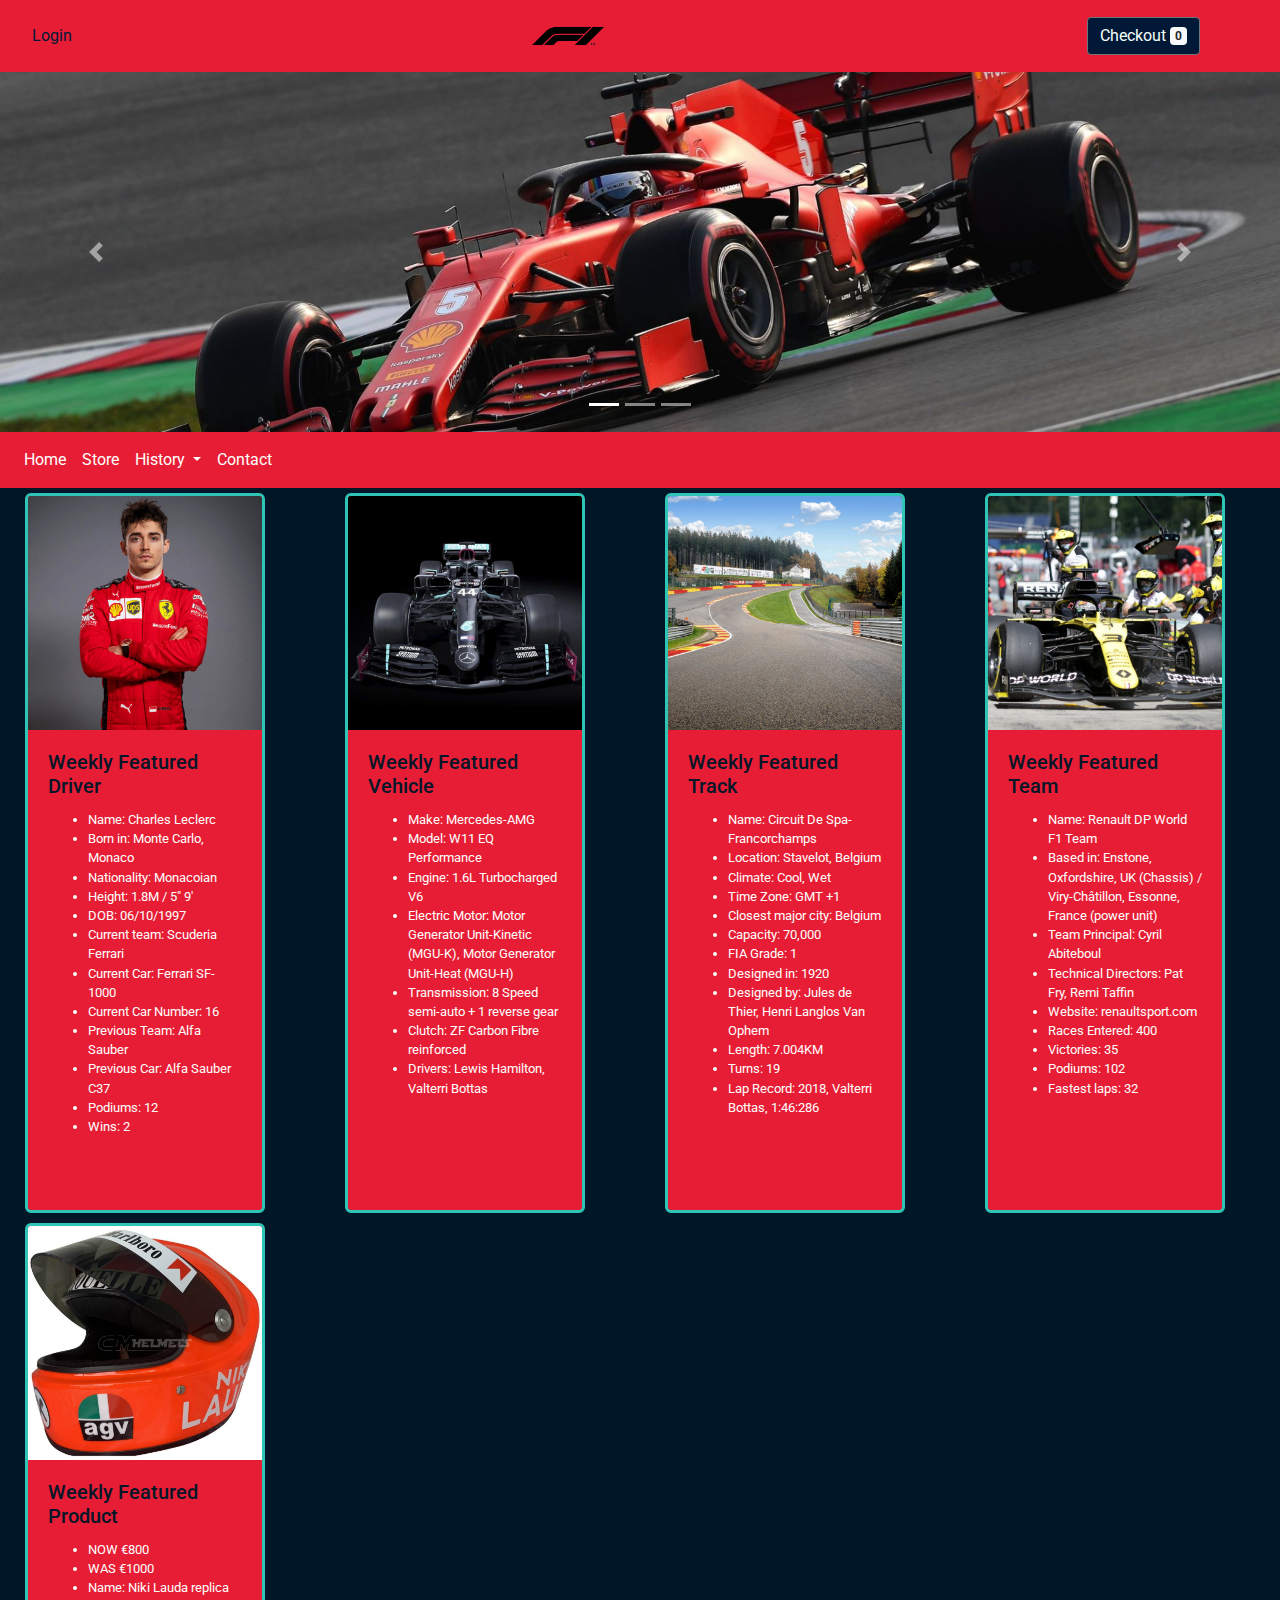
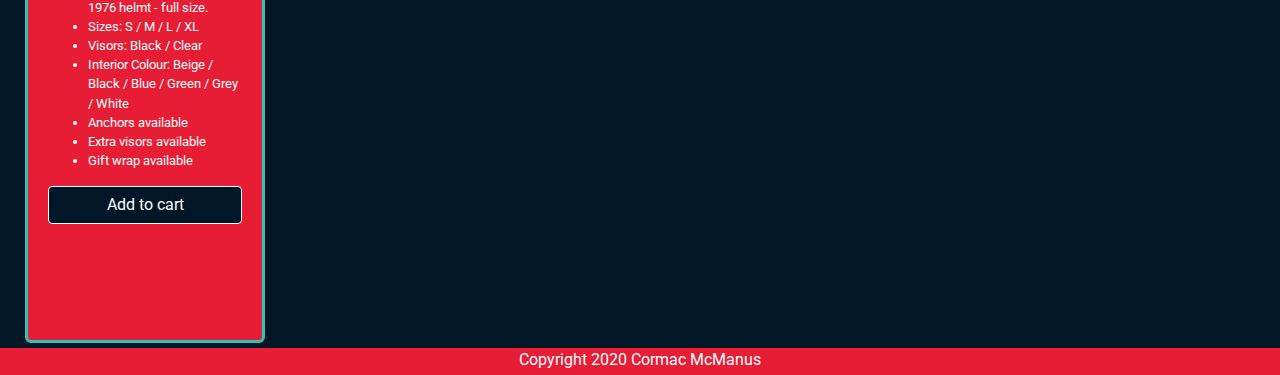
<file: Index.html>
<!DOCTYPE html>
<html lang="en">
    <head>
        
        <meta name="viewport" content="width=device-width, initial-scale=1, shrink-to-fit=no" />
        <link rel="stylesheet" href="Styles/bootstrap.min.css" />
        <link rel="custom stylesheet" href="Styles/custom.css" />
        <link rel="preconnect" href="https://fonts.gstatic.com">
        <link href="https://fonts.googleapis.com/css2?family=Roboto&display=swap" rel="stylesheet">
    </head>
    <body>
        <header>
            <!-- Top Bar-->
            <div class="topNavs">
                <ul class="nav">
                    <div class="TopContainer">
                        <a href="#" id="loginlogout">Login</a>
                        <img id="logoIMG" src="Images/f1-logo-black.png" />
                        <div class="btn-toolbar" id="checkout-box-container">
                            <a class="nav-item nav-link" href="Checkout.html" id="checkout-box">
                                <button id="checkout-button" type="button" class="btn btn-secondary ml-2"> Checkout <span class="badge badge-light" id="checkout"></span> </button>
                            </a>
                        </div>
                    </div>
                </ul>
            </div>
        </header>

        <!-- Carousel -->
        <!-- Indicators -->
        <div id="carouselExampleIndicators" class="carousel slide" data-ride="carousel">
            <ol class="carousel-indicators">
                <li data-target="#carouselExampleIndicators" data-slide-to="0" class="active"></li>
                <li data-target="#carouselExampleIndicators" data-slide-to="1"></li>
                <li data-target="#carouselExampleIndicators" data-slide-to="2"></li>
            </ol>

            <div class="carousel-inner">
                <!-- Ferrari Image -->
                <div class="carousel-item active">
                    <img src="Images/CarouselImages/Ferrari_SF1000.jpg" class="d-block w-100" alt="Image of Scuderia Ferrari SF1000 on track" />
                </div>

                <!-- Mercedes Image -->
                <div class="carousel-item">
                    <img src="Images/CarouselImages/Merc_W11.jpg" class="d-block w-100" alt="Image of Mercedes W11 on track" />
                </div>

                <!-- Red Bull Image -->
                <div class="carousel-item">
                    <img src="Images/CarouselImages/RedBull_RB16.jpg" class="d-block w-100" alt="Image of RedBull RB16 on track" />
                </div>
            </div>

            <!-- controls -->
            <a class="carousel-control-prev" href="#carouselExampleIndicators" role="button" data-slide="prev">
                <span class="carousel-control-prev-icon" aria-hidden="true"></span>
                <span class="sr-only">Previous</span>
            </a>
            <a class="carousel-control-next" href="#carouselExampleIndicators" role="button" data-slide="next">
                <span class="carousel-control-next-icon" aria-hidden="true"></span>
                <span class="sr-only">Next</span>
            </a>
        </div>

        <!-- Main Navbar -->
        <nav class="navbar navbar-expand-lg navbar-dark bg-dark">
            <button class="navbar-toggler" type="button" data-toggle="collapse" data-target="#navbarSupportedContent" aria-controls="navbarSupportedContent" aria-expanded="false" aria-label="Toggle navigation">
                <span class="navbar-toggler-icon"></span>
            </button>

            <div class="collapse navbar-collapse" id="navbarSupportedContent">
                <ul class="navbar-nav mr-auto">
                    <li class="nav-item active">
                        <a class="nav-link" href="#">Home<span class="sr-only">(current)</span></a>
                    </li>
                    <li class="nav-item">
                        <a class="nav-link" href="Store.html">Store</a>
                    </li>
                    <li class="nav-item dropdown">
                        <a class="nav-link dropdown-toggle" href="#" id="navbarDropdown" role="button" data-toggle="dropdown" aria-haspopup="true" aria-expanded="false">
                            History
                        </a>
                        <div class="dropdown-menu" aria-labelledby="navbarDropdown">
                            <a class="dropdown-item" href="60-80.html">1960 - 1980</a>
                            <a class="dropdown-item" href="80-00.html">1980 - 2000</a>
                            <a class="dropdown-item" href="00-20.html">2000 - 2020</a>
                        </div>
                    </li>
                    <li class="nav-item">
                        <a class="nav-link" href="Contact.html">Contact</a>
                    </li>
                </ul>
            </div>
        </nav>

        <!-- Main Content -->
        <main>
            <div id="MainPageCards" class="flexible-container">
                <!-- DO NOT REMOVE MAX WIDTH - CAUSES OVERFLOW-->
                <div class="row" style="max-width: 100%">
                    <div class="col-xs-12 col-sm-6 col-md-4 col-lg-3" id="FeaturedDriverCard">
                        <!--Featured Driver-->
                        <div class="home card" style="width: 15rem;">
                            <img class="card-img-top" src="Images/Drivers/LeClerc.jpg" alt="Picture of Scuderia Ferrari driver Charles LeClerc" />
                            <div class="card-body">
                                <h5 class="card-title">Weekly Featured Driver</h5>
                                <ul class="cardList">
                                    <li>Name: Charles Leclerc</li>
                                    <li>Born in: Monte Carlo, Monaco</li>
                                    <li>Nationality: Monacoian</li>
                                    <li>Height: 1.8M / 5" 9'</li>
                                    <li>DOB: 06/10/1997</li>
                                    <li>Current team: Scuderia Ferrari</li>
                                    <li>Current Car: Ferrari SF-1000</li>
                                    <li>Current Car Number: 16</li>
                                    <li>Previous Team: Alfa Sauber</li>
                                    <li>Previous Car: Alfa Sauber C37</li>
                                    <li>Podiums: 12</li>
                                    <li>Wins: 2</li>
                                </ul>
                            </div>
                        </div>
                    </div>

                    <div class="col-xs-12 col-sm-6 col-md-4 col-lg-3" id="FeaturedCarCard">
                        <!--Featured Car-->
                        <div class="home card" style="width: 15rem;">
                            <img class="card-img-top" src="Images/Cars/Mercedes-AMG-W11-EQ-Performance.jpg" alt="Picture of Mercedes AMG W11 F1 car" />
                            <div class="card-body">
                                <h5 class="card-title">Weekly Featured Vehicle</h5>
                                <ul class="cardList">
                                    <li>Make: Mercedes-AMG</li>
                                    <li>Model: W11 EQ Performance</li>
                                    <li>Engine: 1.6L Turbocharged V6</li>
                                    <li>Electric Motor: Motor Generator Unit-Kinetic (MGU-K), Motor Generator Unit-Heat (MGU-H)</li>
                                    <li>Transmission: 8 Speed semi-auto + 1 reverse gear</li>
                                    <li>Clutch: ZF Carbon Fibre reinforced</li>
                                    <li>Drivers: Lewis Hamilton, Valterri Bottas</li>
                                </ul>
                            </div>
                        </div>
                    </div>

                    <div class="col-xs-12 col-sm-6 col-md-4 col-lg-3" id="FeaturedTrackCard">
                        <!--Featured Track-->
                        <div class="home card" style="width: 15rem;">
                            <img class="card-img-top" src="Images/Tracks/Spa.jpg" alt="Image of Spa Francorchamps F1 track" />
                            <div class="card-body">
                                <h5 class="card-title">Weekly Featured Track</h5>
                                <ul class="cardList">
                                    <li>Name: Circuit De Spa-Francorchamps</li>
                                    <li>Location: Stavelot, Belgium</li>
                                    <li>Climate: Cool, Wet</li>
                                    <li>Time Zone: GMT +1</li>
                                    <li>Closest major city: Belgium</li>
                                    <li>Capacity: 70,000</li>
                                    <li>FIA Grade: 1</li>

                                    <li>Designed in: 1920</li>
                                    <li>Designed by: Jules de Thier, Henri Langlos Van Ophem</li>
                                    <li>Length: 7.004KM</li>
                                    <li>Turns: 19</li>
                                    <li>Lap Record: 2018, Valterri Bottas, 1:46:286</li>
                                </ul>
                            </div>
                        </div>
                    </div>

                    <div class="col-xs-12 col-sm-6 col-md-4 col-lg-3" id="FeaturedTeamCard">
                        <!--Featured Track-->
                        <div class="home card" style="width: 15rem;">
                            <img class="card-img-top" src="Images/Teams/RenaultF1Team.jpg" alt="Image of Renault F1 team" />
                            <div class="card-body">
                                <h5 class="card-title">Weekly Featured Team</h5>
                                <ul class="cardList">
                                    <li>Name: Renault DP World F1 Team</li>
                                    <li>Based in: Enstone, Oxfordshire, UK (Chassis) / Viry-Châtillon, Essonne, France (power unit)</li>
                                    <li>Team Principal: Cyril Abiteboul</li>
                                    <li>Technical Directors: Pat Fry, Remi Taffin</li>
                                    <li>Website: renaultsport.com</li>
                                    <li>Races Entered: 400</li>
                                    <li>Victories: 35</li>
                                    <li>Podiums: 102</li>
                                    <li>Fastest laps: 32</li>
                                </ul>
                            </div>
                        </div>
                    </div>
                    
                    <div class="col-xs-12 col-sm-6 col-md-4 col-lg-3" id="FeaturedProduct">
                        <!--Featured Track-->
                        <div class="home card" style="width: 15rem;">
                            <img class="card-img-top" src="Images/Products/NikiLaudaHelmet900x900.jpg" alt="Image of replica Nikki Lauda helmet" />
                            <div class="card-body">
                                <h5 class="card-title">Weekly Featured Product</h5>
                                <ul class="cardList">
                                    <li>NOW €800</li>
                                    <li>WAS €1000</li>
                                    <li>Name: Niki Lauda replica 1976 helmt - full size.</li>
                                    <li>Sizes: S / M / L / XL</li>
                                    <li>Visors: Black / Clear</li>
                                    <li>Interior Colour: Beige / Black / Blue / Green / Grey / White</li>
                                    <li>Anchors available</li>
                                    <li>Extra visors available</li>
                                    <li>Gift wrap available</li>
                                </ul>
                                <a href="#" class="btn btn-dark addtocart" onclick="AddToCart(800)" style="width: 100%">Add to cart</a>
                            </div>
                        </div>
                    </div>
                </div> 
                
            </div>
        </main>

        <!--Footer-->
        <footer>
            <div class="container-fluid" id="footerNav">
                
                <p id="CRText">Copyright 2020 Cormac McManus</p>
            </div>
        </footer>

        <script src="Scripts/tether.js"></script>
        <script src="Scripts/jquery-3.5.1.min.js"></script>
        <script src="Scripts/bootstrap.min.js"></script>
        <script src="Scripts/custom.js"></script>
    </body>
</html>
</file>
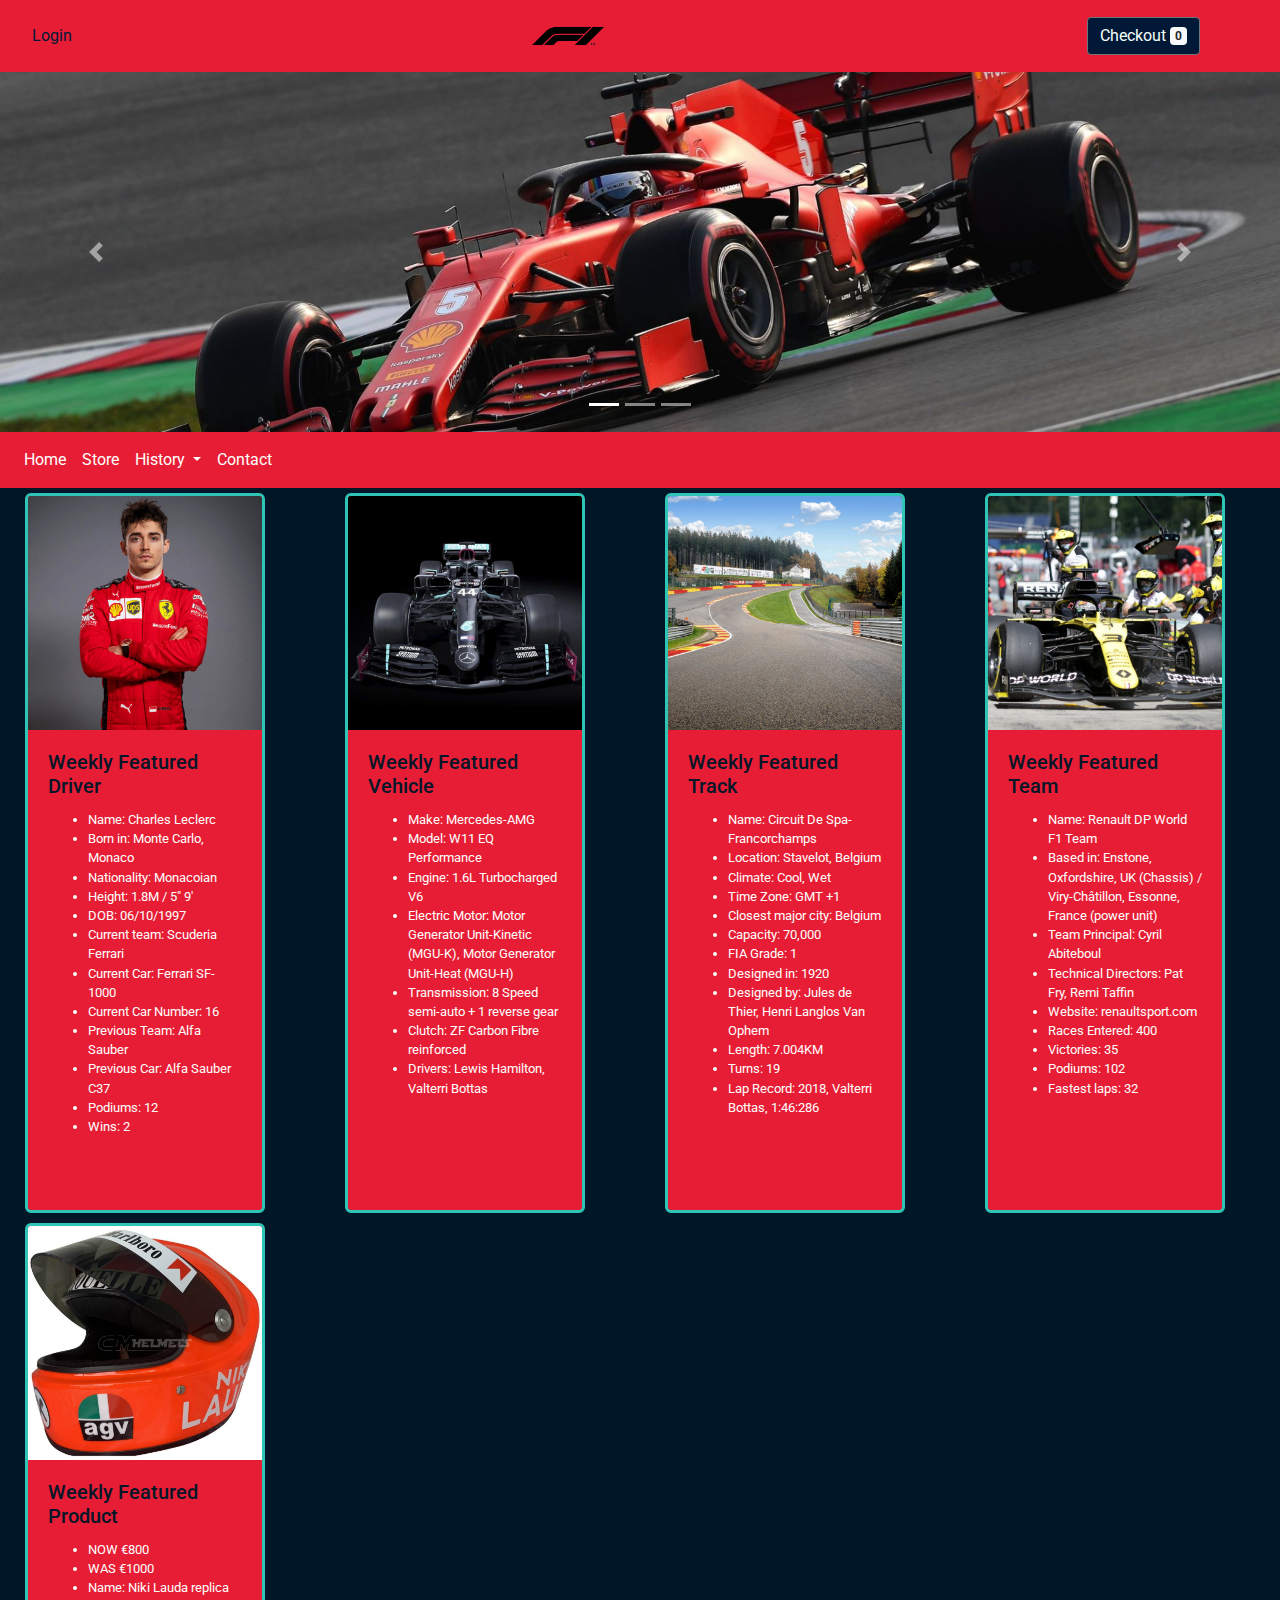
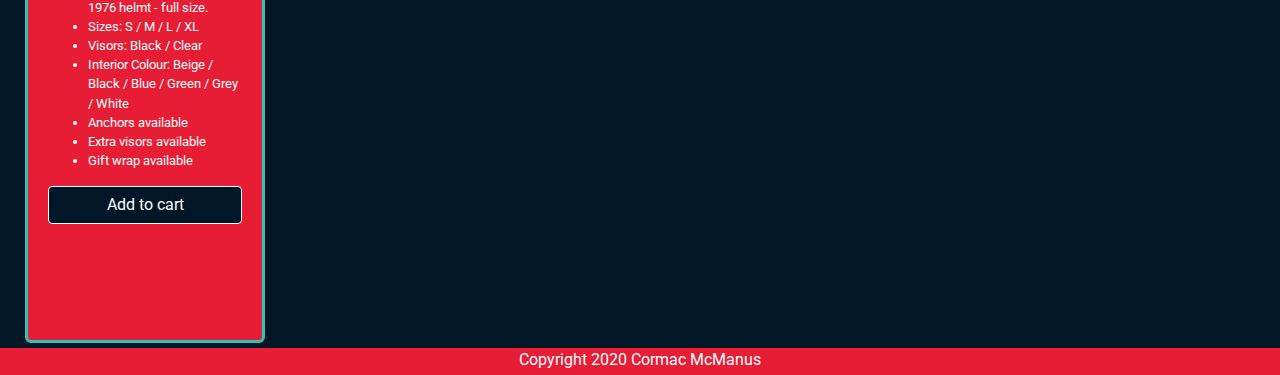
<file: index.html>
<!DOCTYPE html>
<html lang="en">
    <head>
        
        <meta name="viewport" content="width=device-width, initial-scale=1, shrink-to-fit=no" />
        <meta name="description" content="The official site for formula One merchandise">
        <link rel="stylesheet" href="Styles/bootstrap.min.css" />
        <link rel="custom stylesheet" href="Styles/custom.css" />
        <link rel="preconnect" href="https://fonts.gstatic.com">
        <link href="https://fonts.googleapis.com/css2?family=Roboto&display=swap" rel="stylesheet">
    </head>
    <body>
        <header>
            <!-- Top Bar-->
            <div class="topNavs">
                <ul class="nav">
                    <div class="TopContainer">
                        <a href="#" id="loginlogout">Login</a>
                        <img id="logoIMG" src="Images/f1-logo-black.png" />
                        <div class="btn-toolbar" id="checkout-box-container">
                            <a class="nav-item nav-link" href="Checkout.html" id="checkout-box">
                                <button id="checkout-button" type="button" class="btn btn-secondary ml-2"> Checkout <span class="badge badge-light" id="checkout"></span> </button>
                            </a>
                        </div>
                    </div>
                </ul>
            </div>
        </header>

        <!-- Carousel -->
        <!-- Indicators -->
        <div id="carouselExampleIndicators" class="carousel slide" data-ride="carousel">
            <ol class="carousel-indicators">
                <li data-target="#carouselExampleIndicators" data-slide-to="0" class="active"></li>
                <li data-target="#carouselExampleIndicators" data-slide-to="1"></li>
                <li data-target="#carouselExampleIndicators" data-slide-to="2"></li>
            </ol>

            <div class="carousel-inner">
                <!-- Ferrari Image -->
                <div class="carousel-item active">
                    <img src="Images/CarouselImages/Ferrari_SF1000.jpg" class="d-block w-100" alt="Image of Scuderia Ferrari SF1000 on track" />
                </div>

                <!-- Mercedes Image -->
                <div class="carousel-item">
                    <img src="Images/CarouselImages/Merc_W11.jpg" class="d-block w-100" alt="Image of Mercedes W11 on track" />
                </div>

                <!-- Red Bull Image -->
                <div class="carousel-item">
                    <img src="Images/CarouselImages/RedBull_RB16.jpg" class="d-block w-100" alt="Image of RedBull RB16 on track" />
                </div>
            </div>

            <!-- controls -->
            <a class="carousel-control-prev" href="#carouselExampleIndicators" role="button" data-slide="prev">
                <span class="carousel-control-prev-icon" aria-hidden="true"></span>
                <span class="sr-only">Previous</span>
            </a>
            <a class="carousel-control-next" href="#carouselExampleIndicators" role="button" data-slide="next">
                <span class="carousel-control-next-icon" aria-hidden="true"></span>
                <span class="sr-only">Next</span>
            </a>
        </div>

        <!-- Main Navbar -->
        <nav class="navbar navbar-expand-lg navbar-dark bg-dark">
            <button class="navbar-toggler" type="button" data-toggle="collapse" data-target="#navbarSupportedContent" aria-controls="navbarSupportedContent" aria-expanded="false" aria-label="Toggle navigation">
                <span class="navbar-toggler-icon"></span>
            </button>

            <div class="collapse navbar-collapse" id="navbarSupportedContent">
                <ul class="navbar-nav mr-auto">
                    <li class="nav-item active">
                        <a class="nav-link" href="#">Home<span class="sr-only">(current)</span></a>
                    </li>
                    <li class="nav-item">
                        <a class="nav-link" href="Store.html">Store</a>
                    </li>
                    <li class="nav-item dropdown">
                        <a class="nav-link dropdown-toggle" href="#" id="navbarDropdown" role="button" data-toggle="dropdown" aria-haspopup="true" aria-expanded="false">
                            History
                        </a>
                        <div class="dropdown-menu" aria-labelledby="navbarDropdown">
                            <a class="dropdown-item" href="60-80.html">1960 - 1980</a>
                            <a class="dropdown-item" href="80-00.html">1980 - 2000</a>
                            <a class="dropdown-item" href="00-20.html">2000 - 2020</a>
                        </div>
                    </li>
                    <li class="nav-item">
                        <a class="nav-link" href="Contact.html">Contact</a>
                    </li>
                </ul>
            </div>
        </nav>

        <!-- Main Content -->
        <main>
            <div id="MainPageCards" class="flexible-container">
                <!-- DO NOT REMOVE MAX WIDTH - CAUSES OVERFLOW-->
                <div class="row" style="max-width: 100%">
                    <div class="col-xs-12 col-sm-6 col-md-4 col-lg-3" id="FeaturedDriverCard">
                        <!--Featured Driver-->
                        <div class="home card" style="width: 15rem;">
                            <img class="card-img-top" src="Images/Drivers/LeClerc.jpg" alt="Picture of Scuderia Ferrari driver Charles LeClerc" />
                            <div class="card-body">
                                <h5 class="card-title">Weekly Featured Driver</h5>
                                <ul class="cardList">
                                    <li>Name: Charles Leclerc</li>
                                    <li>Born in: Monte Carlo, Monaco</li>
                                    <li>Nationality: Monacoian</li>
                                    <li>Height: 1.8M / 5" 9'</li>
                                    <li>DOB: 06/10/1997</li>
                                    <li>Current team: Scuderia Ferrari</li>
                                    <li>Current Car: Ferrari SF-1000</li>
                                    <li>Current Car Number: 16</li>
                                    <li>Previous Team: Alfa Sauber</li>
                                    <li>Previous Car: Alfa Sauber C37</li>
                                    <li>Podiums: 12</li>
                                    <li>Wins: 2</li>
                                </ul>
                            </div>
                        </div>
                    </div>

                    <div class="col-xs-12 col-sm-6 col-md-4 col-lg-3" id="FeaturedCarCard">
                        <!--Featured Car-->
                        <div class="home card" style="width: 15rem;">
                            <img class="card-img-top" src="Images/Cars/Mercedes-AMG-W11-EQ-Performance.jpg" alt="Picture of Mercedes AMG W11 F1 car" />
                            <div class="card-body">
                                <h5 class="card-title">Weekly Featured Vehicle</h5>
                                <ul class="cardList">
                                    <li>Make: Mercedes-AMG</li>
                                    <li>Model: W11 EQ Performance</li>
                                    <li>Engine: 1.6L Turbocharged V6</li>
                                    <li>Electric Motor: Motor Generator Unit-Kinetic (MGU-K), Motor Generator Unit-Heat (MGU-H)</li>
                                    <li>Transmission: 8 Speed semi-auto + 1 reverse gear</li>
                                    <li>Clutch: ZF Carbon Fibre reinforced</li>
                                    <li>Drivers: Lewis Hamilton, Valterri Bottas</li>
                                </ul>
                            </div>
                        </div>
                    </div>

                    <div class="col-xs-12 col-sm-6 col-md-4 col-lg-3" id="FeaturedTrackCard">
                        <!--Featured Track-->
                        <div class="home card" style="width: 15rem;">
                            <img class="card-img-top" src="Images/Tracks/Spa.jpg" alt="Image of Spa Francorchamps F1 track" />
                            <div class="card-body">
                                <h5 class="card-title">Weekly Featured Track</h5>
                                <ul class="cardList">
                                    <li>Name: Circuit De Spa-Francorchamps</li>
                                    <li>Location: Stavelot, Belgium</li>
                                    <li>Climate: Cool, Wet</li>
                                    <li>Time Zone: GMT +1</li>
                                    <li>Closest major city: Belgium</li>
                                    <li>Capacity: 70,000</li>
                                    <li>FIA Grade: 1</li>

                                    <li>Designed in: 1920</li>
                                    <li>Designed by: Jules de Thier, Henri Langlos Van Ophem</li>
                                    <li>Length: 7.004KM</li>
                                    <li>Turns: 19</li>
                                    <li>Lap Record: 2018, Valterri Bottas, 1:46:286</li>
                                </ul>
                            </div>
                        </div>
                    </div>

                    <div class="col-xs-12 col-sm-6 col-md-4 col-lg-3" id="FeaturedTeamCard">
                        <!--Featured Track-->
                        <div class="home card" style="width: 15rem;">
                            <img class="card-img-top" src="Images/Teams/RenaultF1Team.jpg" alt="Image of Renault F1 team" />
                            <div class="card-body">
                                <h5 class="card-title">Weekly Featured Team</h5>
                                <ul class="cardList">
                                    <li>Name: Renault DP World F1 Team</li>
                                    <li>Based in: Enstone, Oxfordshire, UK (Chassis) / Viry-Châtillon, Essonne, France (power unit)</li>
                                    <li>Team Principal: Cyril Abiteboul</li>
                                    <li>Technical Directors: Pat Fry, Remi Taffin</li>
                                    <li>Website: renaultsport.com</li>
                                    <li>Races Entered: 400</li>
                                    <li>Victories: 35</li>
                                    <li>Podiums: 102</li>
                                    <li>Fastest laps: 32</li>
                                </ul>
                            </div>
                        </div>
                    </div>
                    
                    <div class="col-xs-12 col-sm-6 col-md-4 col-lg-3" id="FeaturedProduct">
                        <!--Featured Track-->
                        <div class="home card" style="width: 15rem;">
                            <img class="card-img-top" src="Images/Products/NikiLaudaHelmet900x900.jpg" alt="Image of replica Nikki Lauda helmet" />
                            <div class="card-body">
                                <h5 class="card-title">Weekly Featured Product</h5>
                                <ul class="cardList">
                                    <li>NOW €800</li>
                                    <li>WAS €1000</li>
                                    <li>Name: Niki Lauda replica 1976 helmt - full size.</li>
                                    <li>Sizes: S / M / L / XL</li>
                                    <li>Visors: Black / Clear</li>
                                    <li>Interior Colour: Beige / Black / Blue / Green / Grey / White</li>
                                    <li>Anchors available</li>
                                    <li>Extra visors available</li>
                                    <li>Gift wrap available</li>
                                </ul>
                                <a href="#" class="btn btn-dark addtocart" onclick="AddToCart(800)" style="width: 100%">Add to cart</a>
                            </div>
                        </div>
                    </div>
                </div> 
                
            </div>
        </main>

        <!--Footer-->
        <footer>
            <div class="container-fluid" id="footerNav">
                
                <p id="CRText">Copyright 2020 Cormac McManus</p>
            </div>
        </footer>

        <script src="Scripts/tether.js"></script>
        <script src="Scripts/jquery-3.5.1.min.js"></script>
        <script src="Scripts/bootstrap.min.js"></script>
        <script src="Scripts/custom.js"></script>
    </body>
</html>
</file>
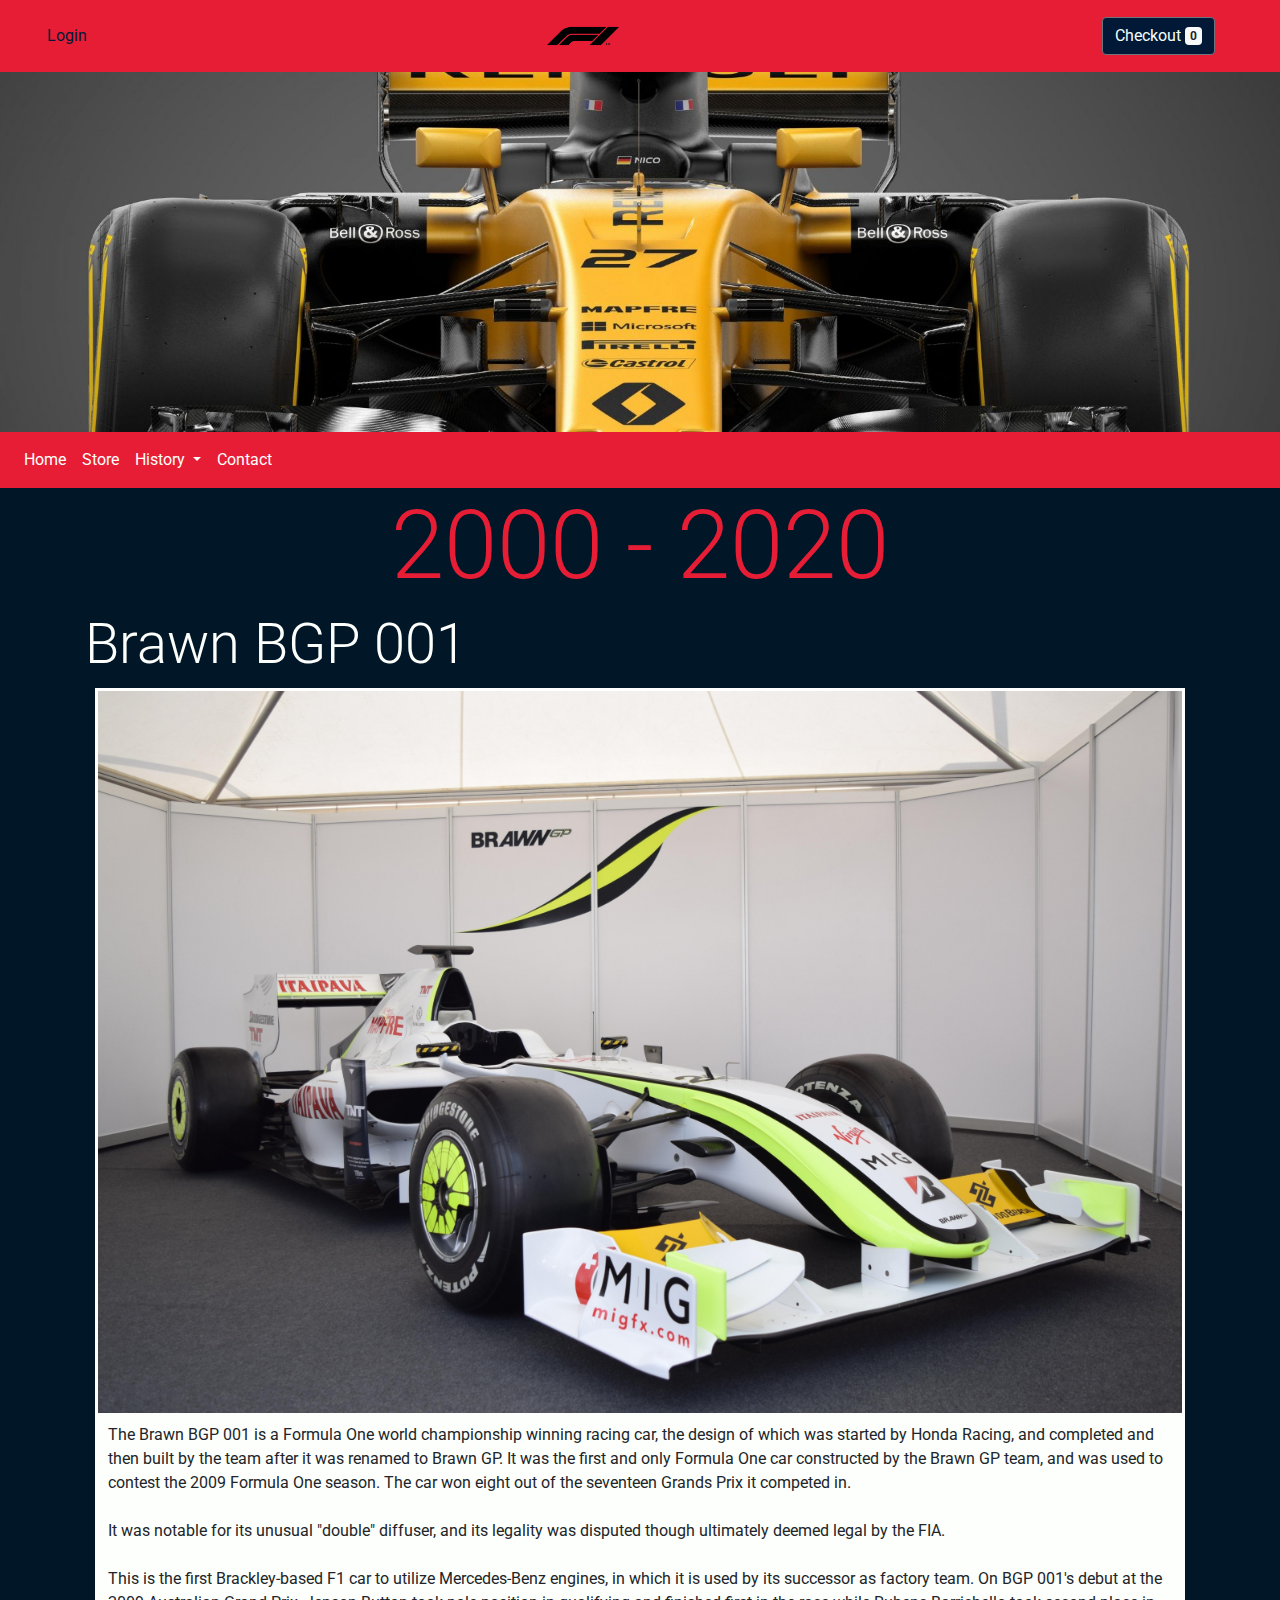
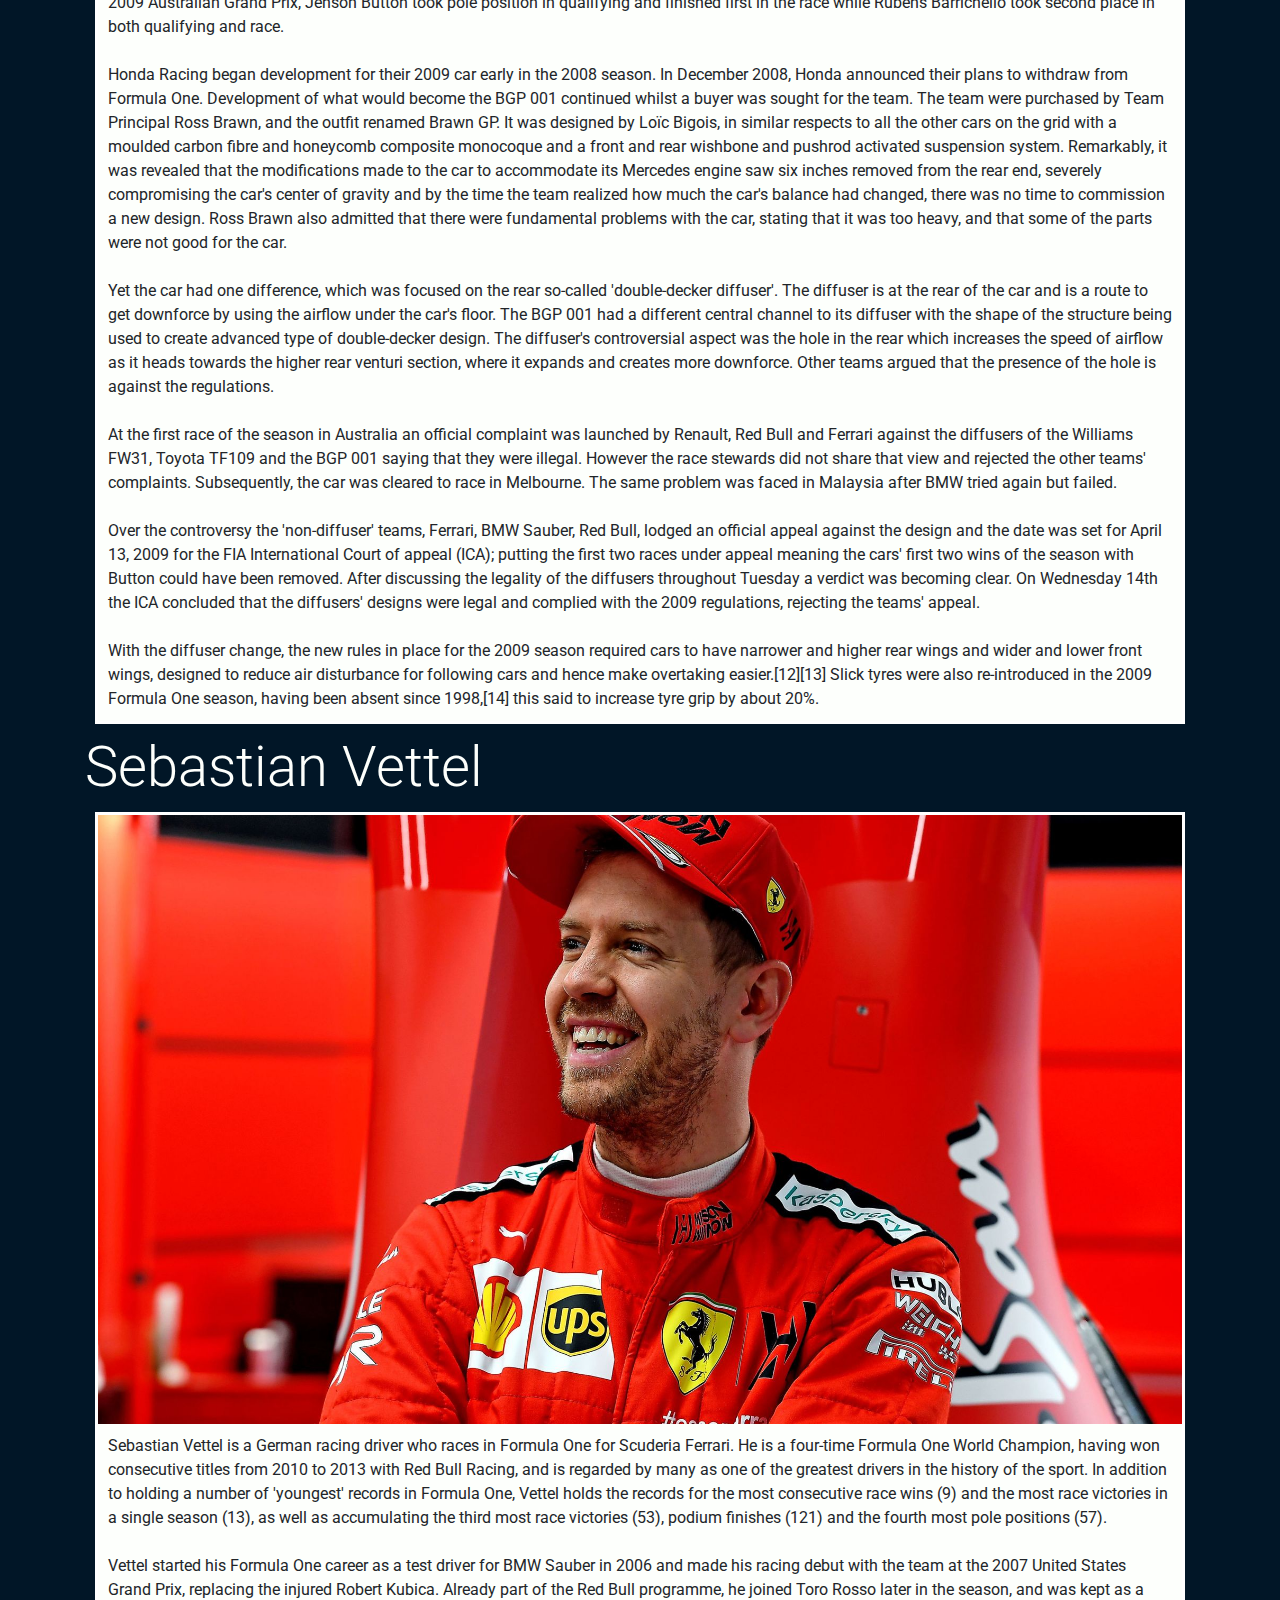
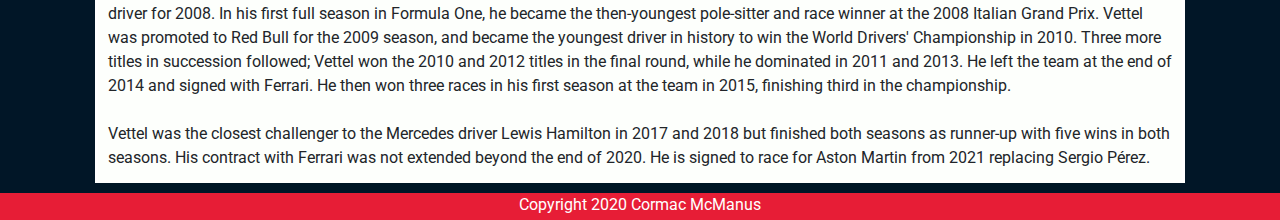
<file: 00-20.html>
<!DOCTYPE html>
<html lang="en">
    <head>
        <meta name="viewport" content="width=device-width, initial-scale=1, shrink-to-fit=no" />
        <link rel="stylesheet" href="Styles/bootstrap.min.css" />
        <link rel="custom stylesheet" href="Styles/custom.css" />
        <link rel="preconnect" href="https://fonts.gstatic.com">
        <link href="https://fonts.googleapis.com/css2?family=Roboto&display=swap" rel="stylesheet">
    </head>
    <body>
        <header>
            <!-- Top Bar-->
            <div class="topNavs container-fluid">
                <ul class="nav">
                    <div class="TopContainer">
                        <a href="#" id="loginlogout">Login</a>
                        <img id="logoIMG" src="Images/f1-logo-black.png" />
                        <div class="btn-toolbar" id="checkout-box-container">
                            <a class="nav-item nav-link" href="Checkout.html" id="checkout-box">
                                <button id="checkout-button" type="button" class="btn btn-secondary ml-2"> Checkout <span class="badge badge-light" id="checkout"></span> </button>
                            </a>
                        </div>
                    </div>
                </ul>
            </div>
        </header>

        <!-- Carousel -->
        <!-- Indicators -->
        <img src="Images/CarouselImages/RenaultBanner.jpg" style="width: 100%;">

        <!-- Main Navbar -->
        <nav class="navbar navbar-expand-lg navbar-dark bg-dark">
            <button class="navbar-toggler" type="button" data-toggle="collapse" data-target="#navbarSupportedContent" aria-controls="navbarSupportedContent" aria-expanded="false" aria-label="Toggle navigation">
                <span class="navbar-toggler-icon"></span>
            </button>

            <div class="collapse navbar-collapse" id="navbarSupportedContent">
                <ul class="navbar-nav mr-auto">
                    <li class="nav-item">
                        <a class="nav-link" href="Index.html">Home</a>
                    </li>
                    <li class="nav-item active">
                        <a class="nav-link" href="Store.html">Store<span class="sr-only">(current)</span></a>
                    </li>
                    <li class="nav-item dropdown">
                        <a class="nav-link dropdown-toggle" href="#" id="navbarDropdown" role="button" data-toggle="dropdown" aria-haspopup="true" aria-expanded="false">
                            History
                        </a>
                        <div class="dropdown-menu" aria-labelledby="navbarDropdown">
                            <a class="dropdown-item" href="60-80.html">1960 - 1980</a>
                            <a class="dropdown-item" href="80-00.html">1980 - 2000</a>
                            <a class="dropdown-item" href="#">2000 - 2020</a>
                        </div>
                    </li>
                    <li class="nav-item">
                        <a class="nav-link" href="Contact.html">Contact</a>
                    </li>
                </ul>
            </div>
        </nav>

        <!-- Main Content -->
        <main>
            <h1 class="display-1 article-title" style="text-align: center; color: #E71D36">2000 - 2020</h1>
            <!-- Ferrari 641 -->
            <div class="container">
                <h1 class="display-4 article-title">Brawn BGP 001</h1>
                <div class="article-container">
                <div class="row no-gutters">
                    <div class="col img-col">
                        <img class="article-img" src="Images/Cars/Brawn.jpg">
                    </div>
                </div>
                <div class="row no-gutters">
                    <div class="col text-col">
                            <article>The Brawn BGP 001 is a Formula One world championship winning racing car, the design of which was started by Honda Racing, and completed and then built by the team after it was renamed to Brawn GP. It was the first and only Formula One car constructed by the Brawn GP team, and was used to contest the 2009 Formula One season. The car won eight out of the seventeen Grands Prix it competed in.<br><br>

                            It was notable for its unusual "double" diffuser, and its legality was disputed though ultimately deemed legal by the FIA.<br><br>

                            This is the first Brackley-based F1 car to utilize Mercedes-Benz engines, in which it is used by its successor as factory team. On BGP 001's debut at the 2009 Australian Grand Prix, Jenson Button took pole position in qualifying and finished first in the race while Rubens Barrichello took second place in both qualifying and race.<br><br>
                        
                        
                            Honda Racing began development for their 2009 car early in the 2008 season. In December 2008, Honda announced their plans to withdraw from Formula One. Development of what would become the BGP 001 continued whilst a buyer was sought for the team. The team were purchased by Team Principal Ross Brawn, and the outfit renamed Brawn GP. It was designed by Loïc Bigois, in similar respects to all the other cars on the grid with a moulded carbon fibre and honeycomb composite monocoque and a front and rear wishbone and pushrod activated suspension system. Remarkably, it was revealed that the modifications made to the car to accommodate its Mercedes engine saw six inches removed from the rear end, severely compromising the car's center of gravity and by the time the team realized how much the car's balance had changed, there was no time to commission a new design. Ross Brawn also admitted that there were fundamental problems with the car, stating that it was too heavy, and that some of the parts were not good for the car.<br><br>

                            Yet the car had one difference, which was focused on the rear so-called 'double-decker diffuser'. The diffuser is at the rear of the car and is a route to get downforce by using the airflow under the car's floor. The BGP 001 had a different central channel to its diffuser with the shape of the structure being used to create advanced type of double-decker design. The diffuser's controversial aspect was the hole in the rear which increases the speed of airflow as it heads towards the higher rear venturi section, where it expands and creates more downforce. Other teams argued that the presence of the hole is against the regulations.<br><br>

                            At the first race of the season in Australia an official complaint was launched by Renault, Red Bull and Ferrari against the diffusers of the Williams FW31, Toyota TF109 and the BGP 001 saying that they were illegal. However the race stewards did not share that view and rejected the other teams' complaints. Subsequently, the car was cleared to race in Melbourne. The same problem was faced in Malaysia after BMW tried again but failed.<br><br>

                            Over the controversy the 'non-diffuser' teams, Ferrari, BMW Sauber, Red Bull, lodged an official appeal against the design and the date was set for April 13, 2009 for the FIA International Court of appeal (ICA); putting the first two races under appeal meaning the cars' first two wins of the season with Button could have been removed. After discussing the legality of the diffusers throughout Tuesday a verdict was becoming clear. On Wednesday 14th the ICA concluded that the diffusers' designs were legal and complied with the 2009 regulations, rejecting the teams' appeal.<br><br>

                            With the diffuser change, the new rules in place for the 2009 season required cars to have narrower and higher rear wings and wider and lower front wings, designed to reduce air disturbance for following cars and hence make overtaking easier.[12][13] Slick tyres were also re-introduced in the 2009 Formula One season, having been absent since 1998,[14] this said to increase tyre grip by about 20%.</article>
                        </div>
                    </div>
                </div>
            </div>
            
            
            
            <!-- Nikki Lauda-->
                        <div class="container">
                <h1 class="display-4 article-title">Sebastian Vettel</h1>
                <div class="article-container">
                <div class="row no-gutters">
                    <div class="col img-col">
                        <img class="article-img" src="Images/Drivers/Vettel.jpg">
                    </div>
                </div>
                <div class="row no-gutters">
                    <div class="col text-col">
                            <article> Sebastian Vettel is a German racing driver who races in Formula One for Scuderia Ferrari. He is a four-time Formula One World Champion, having won consecutive titles from 2010 to 2013 with Red Bull Racing, and is regarded by many as one of the greatest drivers in the history of the sport. In addition to holding a number of 'youngest' records in Formula One, Vettel holds the records for the most consecutive race wins (9) and the most race victories in a single season (13), as well as accumulating the third most race victories (53), podium finishes (121) and the fourth most pole positions (57).<br><br>

                            Vettel started his Formula One career as a test driver for BMW Sauber in 2006 and made his racing debut with the team at the 2007 United States Grand Prix, replacing the injured Robert Kubica. Already part of the Red Bull programme, he joined Toro Rosso later in the season, and was kept as a driver for 2008. In his first full season in Formula One, he became the then-youngest pole-sitter and race winner at the 2008 Italian Grand Prix. Vettel was promoted to Red Bull for the 2009 season, and became the youngest driver in history to win the World Drivers' Championship in 2010. Three more titles in succession followed; Vettel won the 2010 and 2012 titles in the final round, while he dominated in 2011 and 2013. He left the team at the end of 2014 and signed with Ferrari. He then won three races in his first season at the team in 2015, finishing third in the championship.<br><br>

                            Vettel was the closest challenger to the Mercedes driver Lewis Hamilton in 2017 and 2018 but finished both seasons as runner-up with five wins in both seasons. His contract with Ferrari was not extended beyond the end of 2020. He is signed to race for Aston Martin from 2021 replacing Sergio Pérez.</article>
                        </div>
                    </div>
                </div>
            </div>
        </main>

        <!--Footer-->
        <footer>
            <div class="container-fluid" id="footerNav">
                
                <p id="CRText">Copyright 2020 Cormac McManus</p>
            </div>
        </footer>

        <script src="Scripts/tether.js"></script>
        <script src="Scripts/jquery-3.5.1.min.js"></script>
        <script src="Scripts/bootstrap.min.js"></script>
        <script src="Scripts/custom.js"></script>
    </body>
</html>
</file>
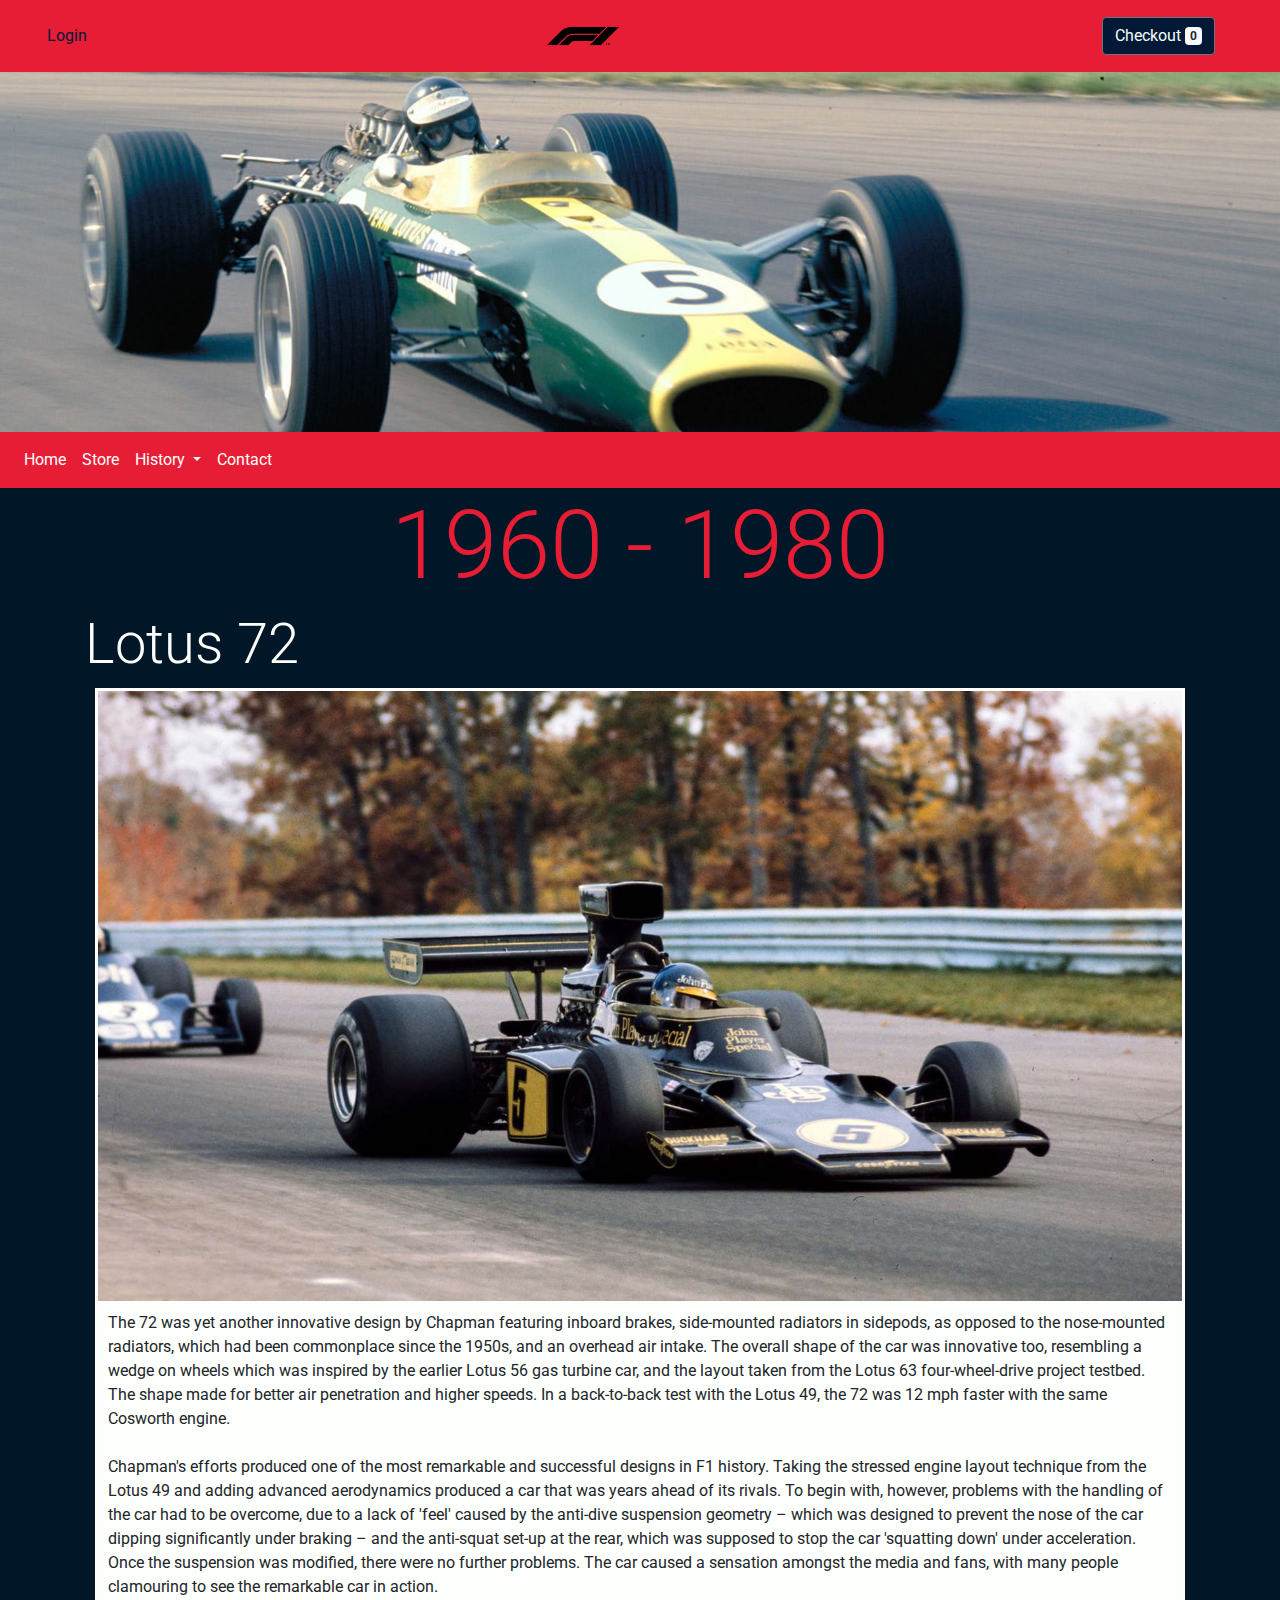
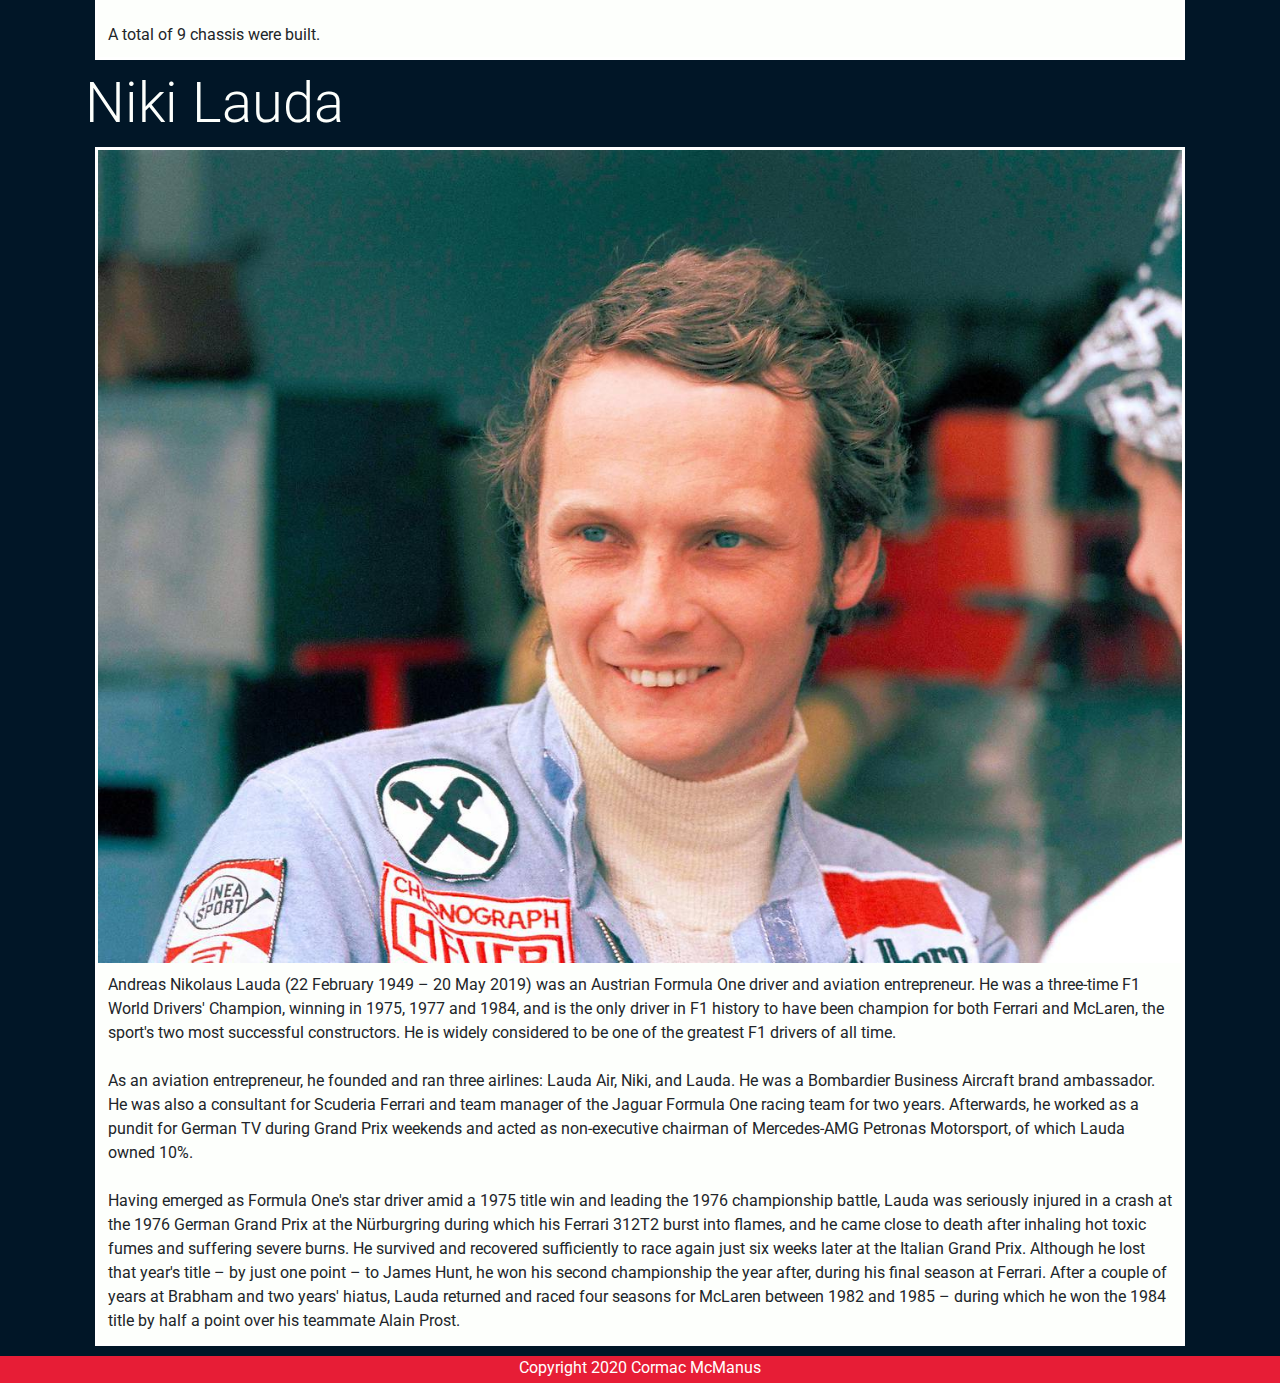
<file: 60-80.html>
<!DOCTYPE html>
<html lang="en">
    <head>
        <meta name="viewport" content="width=device-width, initial-scale=1, shrink-to-fit=no" />
        <link rel="stylesheet" href="Styles/bootstrap.min.css" />
        <link rel="custom stylesheet" href="Styles/custom.css" />
        <link rel="preconnect" href="https://fonts.gstatic.com">
        <link href="https://fonts.googleapis.com/css2?family=Roboto&display=swap" rel="stylesheet">
    </head>
    <body>
        <header>
            <!-- Top Bar-->
            <div class="topNavs container-fluid">
                <ul class="nav">
                    <div class="TopContainer">
                        <a href="#" id="loginlogout">Login</a>
                        <img id="logoIMG" src="Images/f1-logo-black.png" />
                        <div class="btn-toolbar" id="checkout-box-container">
                            <a class="nav-item nav-link" href="Checkout.html" id="checkout-box">
                                <button id="checkout-button" type="button" class="btn btn-secondary ml-2"> Checkout <span class="badge badge-light" id="checkout"></span> </button>
                            </a>
                        </div>
                    </div>
                </ul>
            </div>
        </header>

        <!-- Carousel -->
        <!-- Indicators -->
        <img src="Images/CarouselImages/60s-lotus.jpg" style="width: 100%;">

        <!-- Main Navbar -->
        <nav class="navbar navbar-expand-lg navbar-dark bg-dark">
            <button class="navbar-toggler" type="button" data-toggle="collapse" data-target="#navbarSupportedContent" aria-controls="navbarSupportedContent" aria-expanded="false" aria-label="Toggle navigation">
                <span class="navbar-toggler-icon"></span>
            </button>

            <div class="collapse navbar-collapse" id="navbarSupportedContent">
                <ul class="navbar-nav mr-auto">
                    <li class="nav-item">
                        <a class="nav-link" href="Index.html">Home</a>
                    </li>
                    <li class="nav-item active">
                        <a class="nav-link" href="Store.html">Store<span class="sr-only">(current)</span></a>
                    </li>
                    <li class="nav-item dropdown">
                        <a class="nav-link dropdown-toggle" href="#" id="navbarDropdown" role="button" data-toggle="dropdown" aria-haspopup="true" aria-expanded="false">
                            History
                        </a>
                        <div class="dropdown-menu" aria-labelledby="navbarDropdown">
                            <a class="dropdown-item" href="#">1960 - 1980</a>
                            <a class="dropdown-item" href="80-00.html">1980 - 2000</a>
                            <a class="dropdown-item" href="00-20.html">2000 - 2020</a>
                        </div>
                    </li>
                    <li class="nav-item">
                        <a class="nav-link" href="Contact.html">Contact</a>
                    </li>
                </ul>
            </div>
        </nav>

        <!-- Main Content -->
        <main>
            <h1 class="display-1 article-title" style="text-align: center; color: #E71D36">1960 - 1980</h1>
            <!-- Lotus 72 -->
            <div class="container">
                <h1 class="display-4 article-title">Lotus 72</h1>
                <div class="article-container">
                <div class="row no-gutters">
                    <div class="col img-col">
                        <img class="article-img" src="Images/Cars/Lotus-72.jpg">
                    </div>
                </div>
                <div class="row no-gutters">
                    <div class="col text-col">
                            <article>The 72 was yet another innovative design by Chapman featuring inboard brakes, side-mounted radiators in sidepods, as opposed to the nose-mounted radiators, which had been commonplace since the 1950s, and an overhead air intake. The overall shape of the car was innovative too, resembling a wedge on wheels which was inspired by the earlier Lotus 56 gas turbine car, and the layout taken from the Lotus 63 four-wheel-drive project testbed. The shape made for better air penetration and higher speeds. In a back-to-back test with the Lotus 49, the 72 was 12 mph faster with the same Cosworth engine.<br><br>

                            Chapman's efforts produced one of the most remarkable and successful designs in F1 history. Taking the stressed engine layout technique from the Lotus 49 and adding advanced aerodynamics produced a car that was years ahead of its rivals. To begin with, however, problems with the handling of the car had to be overcome, due to a lack of 'feel' caused by the anti-dive suspension geometry – which was designed to prevent the nose of the car dipping significantly under braking – and the anti-squat set-up at the rear, which was supposed to stop the car 'squatting down' under acceleration. Once the suspension was modified, there were no further problems. The car caused a sensation amongst the media and fans, with many people clamouring to see the remarkable car in action.<br><br>

                            A total of 9 chassis were built.</article>
                        </div>
                    </div>
                </div>
            </div>
            
            
            
            <!-- Nikki Lauda-->
                        <div class="container">
                <h1 class="display-4 article-title">Niki Lauda</h1>
                <div class="article-container">
                <div class="row no-gutters">
                    <div class="col img-col">
                        <img class="article-img" src="Images/Drivers/Lauda.jpg">
                    </div>
                </div>
                <div class="row no-gutters">
                    <div class="col text-col">
                            <article>Andreas Nikolaus Lauda (22 February 1949 – 20 May 2019) was an Austrian Formula One driver and aviation entrepreneur. He was a three-time F1 World Drivers' Champion, winning in 1975, 1977 and 1984, and is the only driver in F1 history to have been champion for both Ferrari and McLaren, the sport's two most successful constructors. He is widely considered to be one of the greatest F1 drivers of all time.<br><br>

                            As an aviation entrepreneur, he founded and ran three airlines: Lauda Air, Niki, and Lauda. He was a Bombardier Business Aircraft brand ambassador. He was also a consultant for Scuderia Ferrari and team manager of the Jaguar Formula One racing team for two years. Afterwards, he worked as a pundit for German TV during Grand Prix weekends and acted as non-executive chairman of Mercedes-AMG Petronas Motorsport, of which Lauda owned 10%.<br><br>

                            Having emerged as Formula One's star driver amid a 1975 title win and leading the 1976 championship battle, Lauda was seriously injured in a crash at the 1976 German Grand Prix at the Nürburgring during which his Ferrari 312T2 burst into flames, and he came close to death after inhaling hot toxic fumes and suffering severe burns. He survived and recovered sufficiently to race again just six weeks later at the Italian Grand Prix. Although he lost that year's title – by just one point – to James Hunt, he won his second championship the year after, during his final season at Ferrari. After a couple of years at Brabham and two years' hiatus, Lauda returned and raced four seasons for McLaren between 1982 and 1985 – during which he won the 1984 title by half a point over his teammate Alain Prost.</article>
                        </div>
                    </div>
                </div>
            </div>
        </main>

        <!--Footer-->
        <footer>
            <div class="container-fluid" id="footerNav">
                
                <p id="CRText">Copyright 2020 Cormac McManus</p>
            </div>
        </footer>

        <script src="Scripts/tether.js"></script>
        <script src="Scripts/jquery-3.5.1.min.js"></script>
        <script src="Scripts/bootstrap.min.js"></script>
        <script src="Scripts/custom.js"></script>
    </body>
</html>
</file>
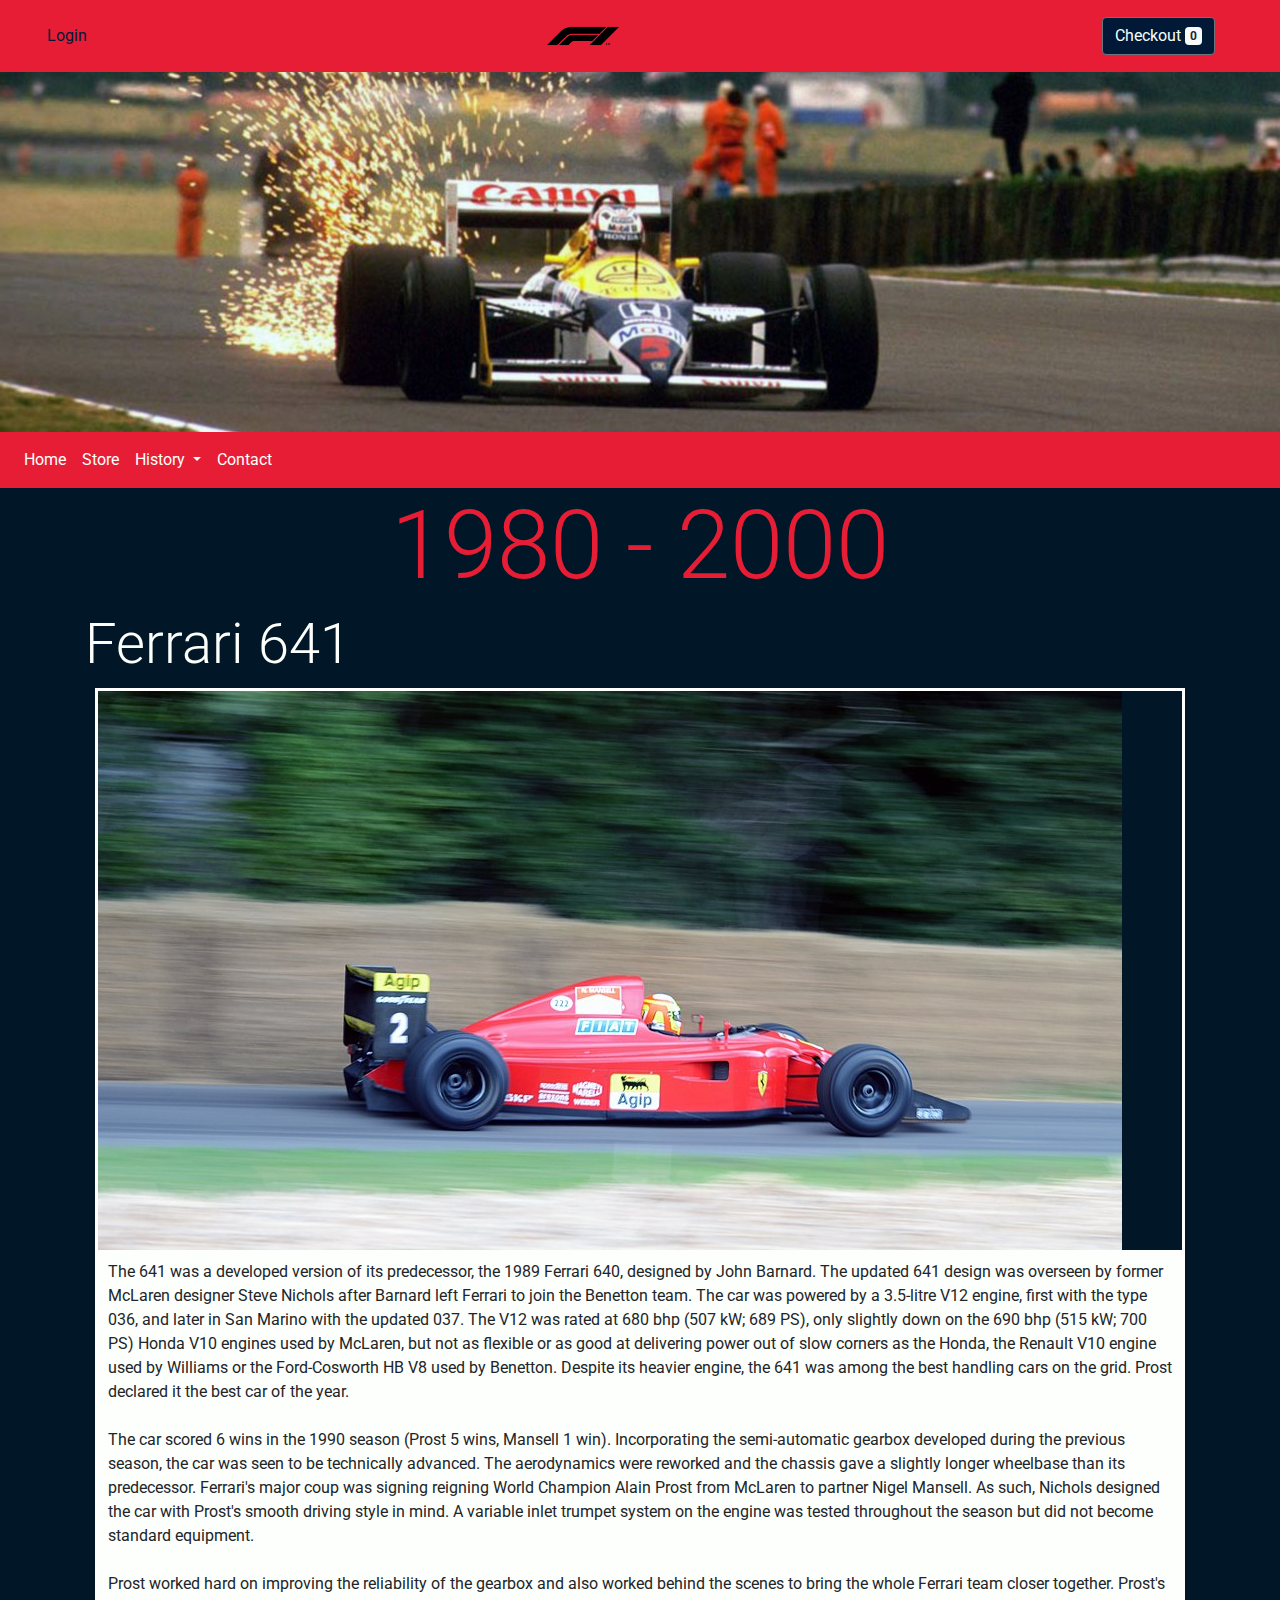
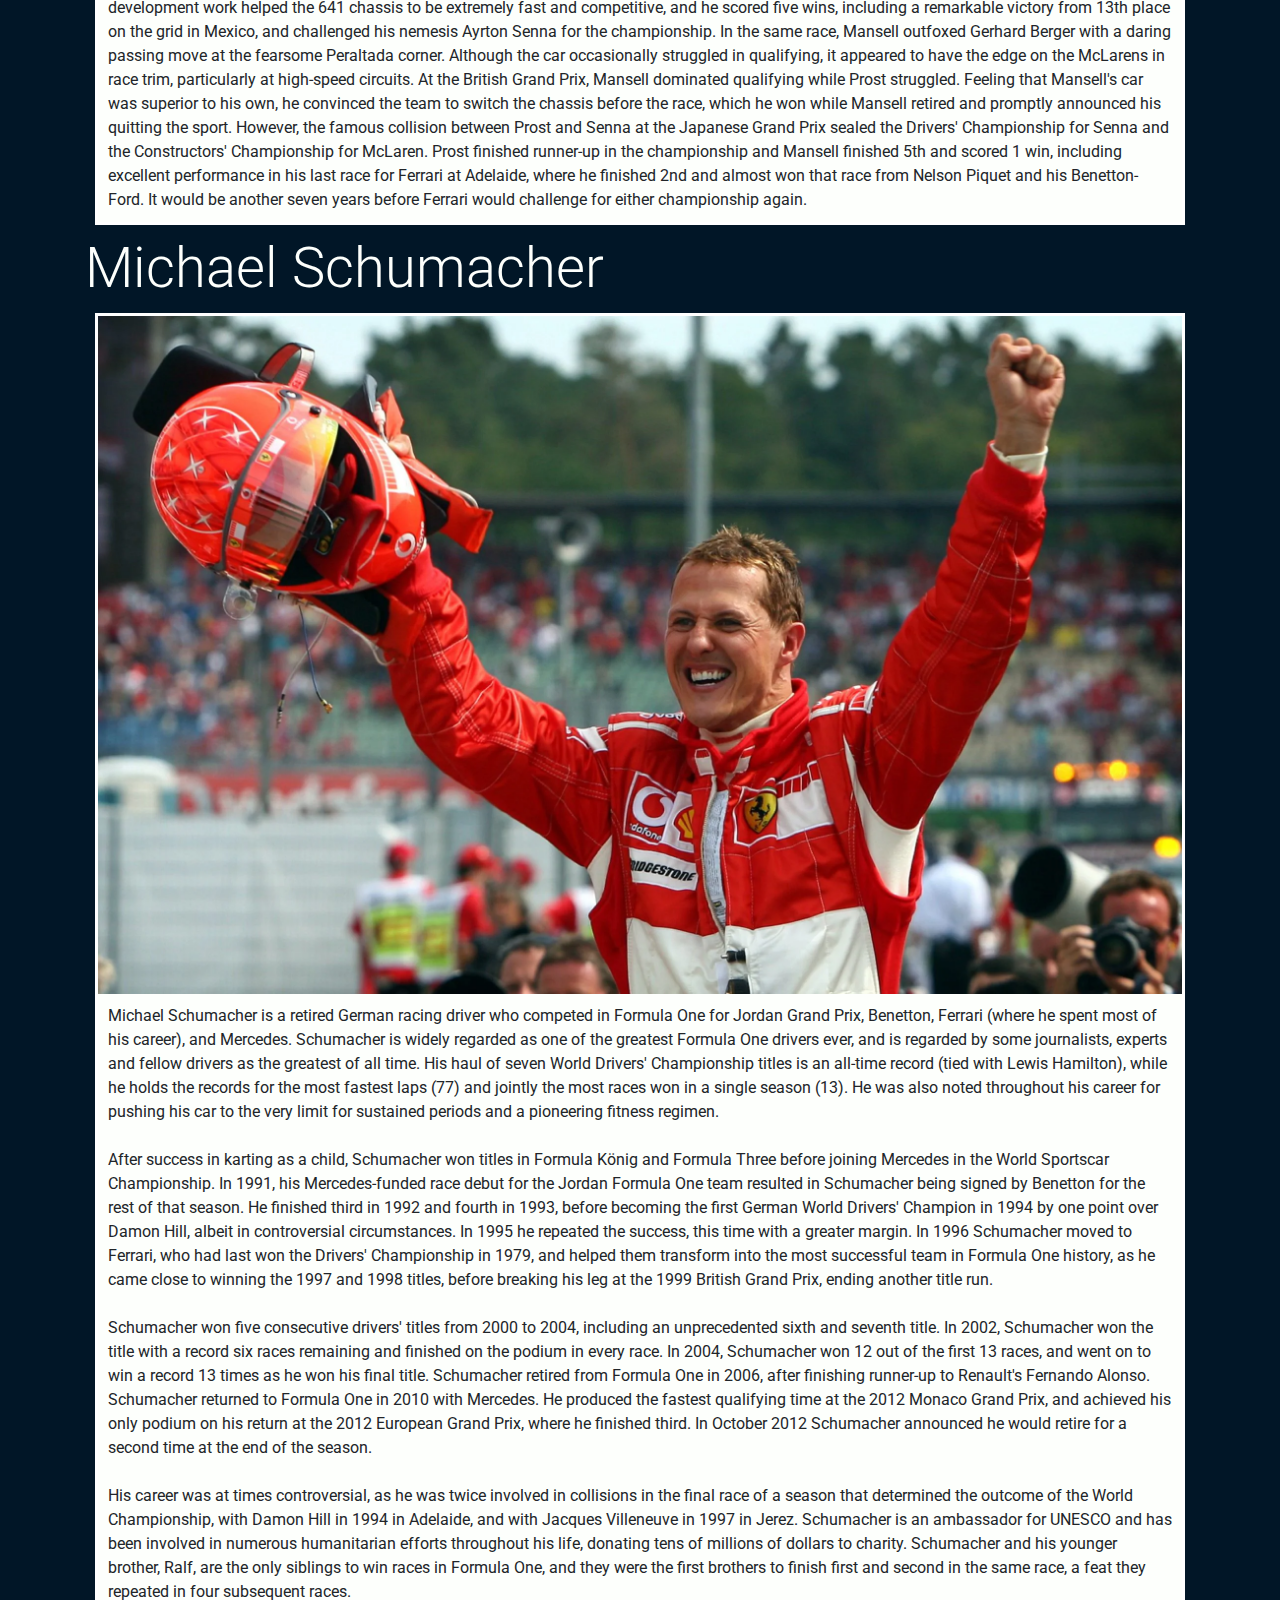
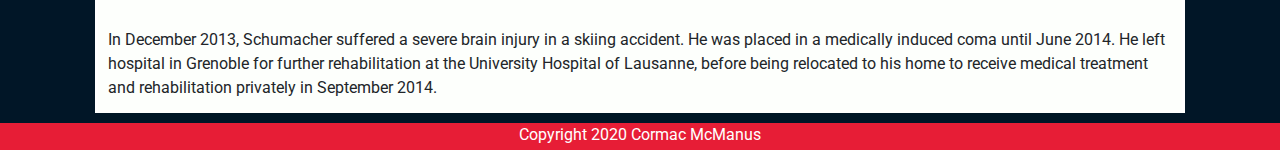
<file: 80-00.html>
<!DOCTYPE html>
<html lang="en">
    <head>
        <meta name="viewport" content="width=device-width, initial-scale=1, shrink-to-fit=no" />
        <link rel="stylesheet" href="Styles/bootstrap.min.css" />
        <link rel="custom stylesheet" href="Styles/custom.css" />
        <link rel="preconnect" href="https://fonts.gstatic.com">
        <link href="https://fonts.googleapis.com/css2?family=Roboto&display=swap" rel="stylesheet">
    </head>
    <body>
        <header>
            <!-- Top Bar-->
            <div class="topNavs container-fluid">
                <ul class="nav">
                    <div class="TopContainer">
                        <a href="#" id="loginlogout">Login</a>
                        <img id="logoIMG" src="Images/f1-logo-black.png" />
                        <div class="btn-toolbar" id="checkout-box-container">
                            <a class="nav-item nav-link" href="Checkout.html" id="checkout-box">
                                <button id="checkout-button" type="button" class="btn btn-secondary ml-2"> Checkout <span class="badge badge-light" id="checkout"></span> </button>
                            </a>
                        </div>
                    </div>
                </ul>
            </div>
        </header>

        <!-- Carousel -->
        <!-- Indicators -->
        <img src="Images/CarouselImages/1980-F1-Car.jpg" style="width: 100%;">

        <!-- Main Navbar -->
        <nav class="navbar navbar-expand-lg navbar-dark bg-dark">
            <button class="navbar-toggler" type="button" data-toggle="collapse" data-target="#navbarSupportedContent" aria-controls="navbarSupportedContent" aria-expanded="false" aria-label="Toggle navigation">
                <span class="navbar-toggler-icon"></span>
            </button>

            <div class="collapse navbar-collapse" id="navbarSupportedContent">
                <ul class="navbar-nav mr-auto">
                    <li class="nav-item">
                        <a class="nav-link" href="Index.html">Home</a>
                    </li>
                    <li class="nav-item active">
                        <a class="nav-link" href="Store.html">Store<span class="sr-only">(current)</span></a>
                    </li>
                    <li class="nav-item dropdown">
                        <a class="nav-link dropdown-toggle" href="#" id="navbarDropdown" role="button" data-toggle="dropdown" aria-haspopup="true" aria-expanded="false">
                            History
                        </a>
                        <div class="dropdown-menu" aria-labelledby="navbarDropdown">
                            <a class="dropdown-item" href="60-80.html">1960 - 1980</a>
                            <a class="dropdown-item" href="#">1980 - 2000</a>
                            <a class="dropdown-item" href="00-20.html">2000 - 2020</a>
                        </div>
                    </li>
                    <li class="nav-item">
                        <a class="nav-link" href="Contact.html">Contact</a>
                    </li>
                </ul>
            </div>
        </nav>

        <!-- Main Content -->
        <main>
            <h1 class="display-1 article-title" style="text-align: center; color: #E71D36">1980 - 2000</h1>
            <!-- Ferrari 641 -->
            <div class="container">
                <h1 class="display-4 article-title">Ferrari 641</h1>
                <div class="article-container">
                <div class="row no-gutters">
                    <div class="col img-col">
                        <img class="article-img" src="Images/Cars/Ferrari-641.jpg">
                    </div>
                </div>
                <div class="row no-gutters">
                    <div class="col text-col">
                            <article>The 641 was a developed version of its predecessor, the 1989 Ferrari 640, designed by John Barnard. The updated 641 design was overseen by former McLaren designer Steve Nichols after Barnard left Ferrari to join the Benetton team. The car was powered by a 3.5-litre V12 engine, first with the type 036, and later in San Marino with the updated 037. The V12 was rated at 680 bhp (507 kW; 689 PS), only slightly down on the 690 bhp (515 kW; 700 PS) Honda V10 engines used by McLaren, but not as flexible or as good at delivering power out of slow corners as the Honda, the Renault V10 engine used by Williams or the Ford-Cosworth HB V8 used by Benetton. Despite its heavier engine, the 641 was among the best handling cars on the grid. Prost declared it the best car of the year.<br><br>

                            The car scored 6 wins in the 1990 season (Prost 5 wins, Mansell 1 win). Incorporating the semi-automatic gearbox developed during the previous season, the car was seen to be technically advanced. The aerodynamics were reworked and the chassis gave a slightly longer wheelbase than its predecessor. Ferrari's major coup was signing reigning World Champion Alain Prost from McLaren to partner Nigel Mansell. As such, Nichols designed the car with Prost's smooth driving style in mind. A variable inlet trumpet system on the engine was tested throughout the season but did not become standard equipment.<br><br>

                            Prost worked hard on improving the reliability of the gearbox and also worked behind the scenes to bring the whole Ferrari team closer together. Prost's development work helped the 641 chassis to be extremely fast and competitive, and he scored five wins, including a remarkable victory from 13th place on the grid in Mexico, and challenged his nemesis Ayrton Senna for the championship. In the same race, Mansell outfoxed Gerhard Berger with a daring passing move at the fearsome Peraltada corner. Although the car occasionally struggled in qualifying, it appeared to have the edge on the McLarens in race trim, particularly at high-speed circuits. At the British Grand Prix, Mansell dominated qualifying while Prost struggled. Feeling that Mansell's car was superior to his own, he convinced the team to switch the chassis before the race, which he won while Mansell retired and promptly announced his quitting the sport. However, the famous collision between Prost and Senna at the Japanese Grand Prix sealed the Drivers' Championship for Senna and the Constructors' Championship for McLaren. Prost finished runner-up in the championship and Mansell finished 5th and scored 1 win, including excellent performance in his last race for Ferrari at Adelaide, where he finished 2nd and almost won that race from Nelson Piquet and his Benetton-Ford. It would be another seven years before Ferrari would challenge for either championship again.</article>
                        </div>
                    </div>
                </div>
            </div>
            
            
            
            <!-- Nikki Lauda-->
                        <div class="container">
                <h1 class="display-4 article-title">Michael Schumacher</h1>
                <div class="article-container">
                <div class="row no-gutters">
                    <div class="col img-col">
                        <img class="article-img" src="Images/Drivers/Schumacher.webp">
                    </div>
                </div>
                <div class="row no-gutters">
                    <div class="col text-col">
                            <article>Michael Schumacher is a retired German racing driver who competed in Formula One for Jordan Grand Prix, Benetton, Ferrari (where he spent most of his career), and Mercedes. Schumacher is widely regarded as one of the greatest Formula One drivers ever, and is regarded by some journalists, experts and fellow drivers as the greatest of all time. His haul of seven World Drivers' Championship titles is an all-time record (tied with Lewis Hamilton), while he holds the records for the most fastest laps (77) and jointly the most races won in a single season (13). He was also noted throughout his career for pushing his car to the very limit for sustained periods and a pioneering fitness regimen.<br><br>

                            After success in karting as a child, Schumacher won titles in Formula König and Formula Three before joining Mercedes in the World Sportscar Championship. In 1991, his Mercedes-funded race debut for the Jordan Formula One team resulted in Schumacher being signed by Benetton for the rest of that season. He finished third in 1992 and fourth in 1993, before becoming the first German World Drivers' Champion in 1994 by one point over Damon Hill, albeit in controversial circumstances. In 1995 he repeated the success, this time with a greater margin. In 1996 Schumacher moved to Ferrari, who had last won the Drivers' Championship in 1979, and helped them transform into the most successful team in Formula One history, as he came close to winning the 1997 and 1998 titles, before breaking his leg at the 1999 British Grand Prix, ending another title run.<br><br>

                            Schumacher won five consecutive drivers' titles from 2000 to 2004, including an unprecedented sixth and seventh title. In 2002, Schumacher won the title with a record six races remaining and finished on the podium in every race. In 2004, Schumacher won 12 out of the first 13 races, and went on to win a record 13 times as he won his final title. Schumacher retired from Formula One in 2006, after finishing runner-up to Renault's Fernando Alonso. Schumacher returned to Formula One in 2010 with Mercedes. He produced the fastest qualifying time at the 2012 Monaco Grand Prix, and achieved his only podium on his return at the 2012 European Grand Prix, where he finished third. In October 2012 Schumacher announced he would retire for a second time at the end of the season.<br><br>

                            His career was at times controversial, as he was twice involved in collisions in the final race of a season that determined the outcome of the World Championship, with Damon Hill in 1994 in Adelaide, and with Jacques Villeneuve in 1997 in Jerez. Schumacher is an ambassador for UNESCO and has been involved in numerous humanitarian efforts throughout his life, donating tens of millions of dollars to charity. Schumacher and his younger brother, Ralf, are the only siblings to win races in Formula One, and they were the first brothers to finish first and second in the same race, a feat they repeated in four subsequent races.<br><br>

                            In December 2013, Schumacher suffered a severe brain injury in a skiing accident. He was placed in a medically induced coma until June 2014. He left hospital in Grenoble for further rehabilitation at the University Hospital of Lausanne, before being relocated to his home to receive medical treatment and rehabilitation privately in September 2014.</article>
                        </div>
                    </div>
                </div>
            </div>
        </main>

        <!--Footer-->
        <footer>
            <div class="container-fluid" id="footerNav">
                
                <p id="CRText">Copyright 2020 Cormac McManus</p>
            </div>
        </footer>

        <script src="Scripts/tether.js"></script>
        <script src="Scripts/jquery-3.5.1.min.js"></script>
        <script src="Scripts/bootstrap.min.js"></script>
        <script src="Scripts/custom.js"></script>
    </body>
</html>
</file>
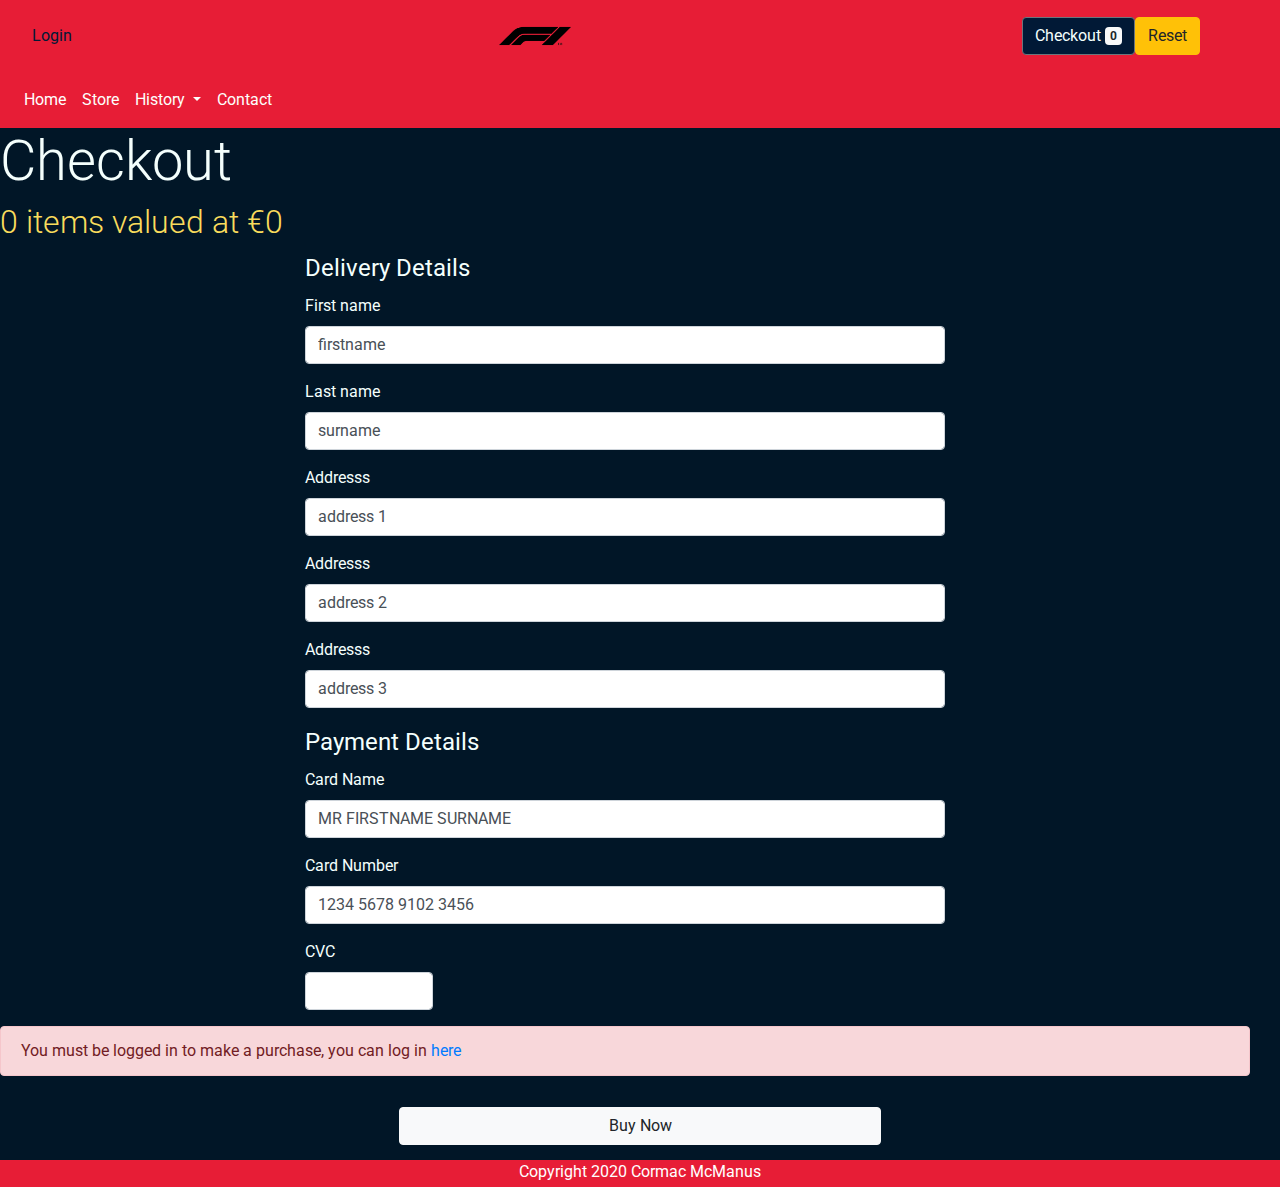
<file: checkout.html>
<!DOCTYPE html>
<html lang="en">
    <head>
        
        <meta name="viewport" content="width=device-width, initial-scale=1, shrink-to-fit=no" />
        <link rel="stylesheet" href="Styles/bootstrap.min.css" />
        <link rel="custom stylesheet" href="Styles/custom.css" />
        <link rel="preconnect" href="https://fonts.gstatic.com">
        <link href="https://fonts.googleapis.com/css2?family=Roboto&display=swap" rel="stylesheet">
    </head>
    <body>
        <header>
            <!-- Top Bar-->
            <div class="topNavs">
                <ul class="nav">
                    <div class="TopContainer">
                        <a href="#" id="loginlogout">Login</a>
                        <img id="logoIMG" src="Images/f1-logo-black.png" />
                        <div class="btn-toolbar" id="checkout-box-container">
                            <a class="nav-item nav-link" href="#" id="checkout-box">
                                <button id="checkout-button" type="button" class="btn btn-secondary ml-2"> Checkout <span class="badge badge-light" id="checkout"></span></button><button id="reset-button" class="btn btn-warning" onclick="ResetCart()">Reset</button>
                            </a>
                        </div>
                    </div>
                </ul>
            </div>
        </header>

        <!-- Main Navbar -->
        <nav class="navbar navbar-expand-lg navbar-dark bg-dark">
            <button class="navbar-toggler" type="button" data-toggle="collapse" data-target="#navbarSupportedContent" aria-controls="navbarSupportedContent" aria-expanded="false" aria-label="Toggle navigation">
                <span class="navbar-toggler-icon"></span>
            </button>

            <div class="collapse navbar-collapse" id="navbarSupportedContent">
                <ul class="navbar-nav mr-auto">
                    <li class="nav-item active">
                        <a class="nav-link" href="Index.html">Home<span class="sr-only">(current)</span></a>
                    </li>
                    <li class="nav-item">
                        <a class="nav-link" href="Store.html">Store</a>
                    </li>
                    <li class="nav-item dropdown">
                        <a class="nav-link dropdown-toggle" href="#" id="navbarDropdown" role="button" data-toggle="dropdown" aria-haspopup="true" aria-expanded="false">
                            History
                        </a>
                        <div class="dropdown-menu" aria-labelledby="navbarDropdown">
                            <a class="dropdown-item" href="60-80.html">1960 - 1980</a>
                            <a class="dropdown-item" href="80-00.html">1980 - 2000</a>
                            <a class="dropdown-item" href="00-20.html">2000 - 2020</a>
                        </div>
                    </li>
                    <li class="nav-item">
                        <a class="nav-link" href="Contact.html">Contact</a>
                    </li>
                </ul>
            </div>
        </nav>

        <!-- Main Content -->
        <main onload="EmbedCheckoutDetails()">
            <h1 class="display-4" style="color: #F4FFFD">Checkout</h1>
            <h1 id="checkout-details" class="display-4"></h1>
                <div class="row" style="max-width: 94vw;">    
        <div style="min-width: 100vw;" class="col-sm col-md-4"> 
          <form name="paymentdetails" id="pdetails" action="" method="get">
                <fieldset style="max-width: 50vw; margin: 0 auto;" >
                    <legend class="form-labels">Delivery Details</legend>
                    <div class="form-group">
                        <label for="getFirstName" class="form-labels">First name</label>
                        <input type="text" class="form-control" id="getFirstName" name="firstname" value="firstname" required>
                    </div>
                    <div class="form-group">
                        <label for="getLastName" class="form-labels">Last name</label> 
                        <input type="text" class="form-control" id="getLastName" name="lastname" value="surname" required>
                    </div>    
                    <div class="form-group">
                        <label for="getAddress1" class="form-labels">Addresss</label> 
                        <input type="text" class="form-control" id="getAddress1" name="address2" value="address 1" required>
                    </div> 
                    <div class="form-group">
                        <label for="getAddress2" class="form-labels">Addresss</label> 
                        <input type="text" class="form-control" id="getAddress2" name="address2"  value="address 2"  required>
                    </div> 
                        <div class="form-group">
                        <label for="getAddress3" class="form-labels">Addresss</label> 
                        <input type="text" class="form-control" id="getAddress3" name="address3"  value="address 3"  required>
                    </div> 
                </fieldset>    
                <fieldset style="max-width: 50vw; margin: 0 auto;">
                    <legend class="form-labels">Payment Details</legend>
                    <div class="form-group">
                        <label for="getCardName" class="form-labels">Card Name</label> 
                        <input type="text" class="form-control" id="getCardName" name="cardname" value="MR FIRSTNAME SURNAME" required>
                    </div>   
                    <div class="form-group">
                        <label for="getCardNumber" class="form-labels">Card Number</label> 
                        <input type="text" class="form-control" id="getCardNumber" name="cardnumber" value="1234 5678 9102 3456" pattern="[0-9]{4}[\s][0-9]{4}[\s][0-9]{4}[\s][0-9]{4}" required>
                    </div>
                    <div class="form-group">
                        <label for="getCardCVC" class="form-labels">CVC</label> 
                        <input style="width: 10vw" type="password" class="form-control" id="getCardNumber" name="cardnumber" pattern="[0-9]{3}" required>
                    </div>
                </fieldset>    
                <div class="alert alert-success d-none" id="payment-success" role="alert">
                    Thank you for your purchase. You will receive delivery details via email. Please return to our <a href="shop.html">Shopping Page</a>.
                </div>
                <div class="alert alert-danger d-none" id="payment-failure" role="alert">
                  There seems to be a problem with the card details you entered.
                </div>
                <div class="alert alert-danger d-none" id="no-login-failure">You must be logged in to make a purchase, you can log in <a href="Login.html">here</a></div>
                
              <div class="container" style="width: 40vw">
                  <input type='submit' class="btn btn-primary" id="buy-button" value="Buy Now" style="width: 100%; margin: 15px">
              </div>
              

    
            </form>


        </div> 
    </div> 
        </main>

        <!--Footer-->
        <footer>
            <div class="container-fluid" id="footerNav">
                
                <p id="CRText">Copyright 2020 Cormac McManus</p>
            </div>
        </footer>

        <script src="Scripts/tether.js"></script>
        <script src="Scripts/jquery-3.5.1.min.js"></script>
        <script src="Scripts/bootstrap.min.js"></script>
        <script src="Scripts/custom.js"></script>
        
    </body>
</html>
</file>
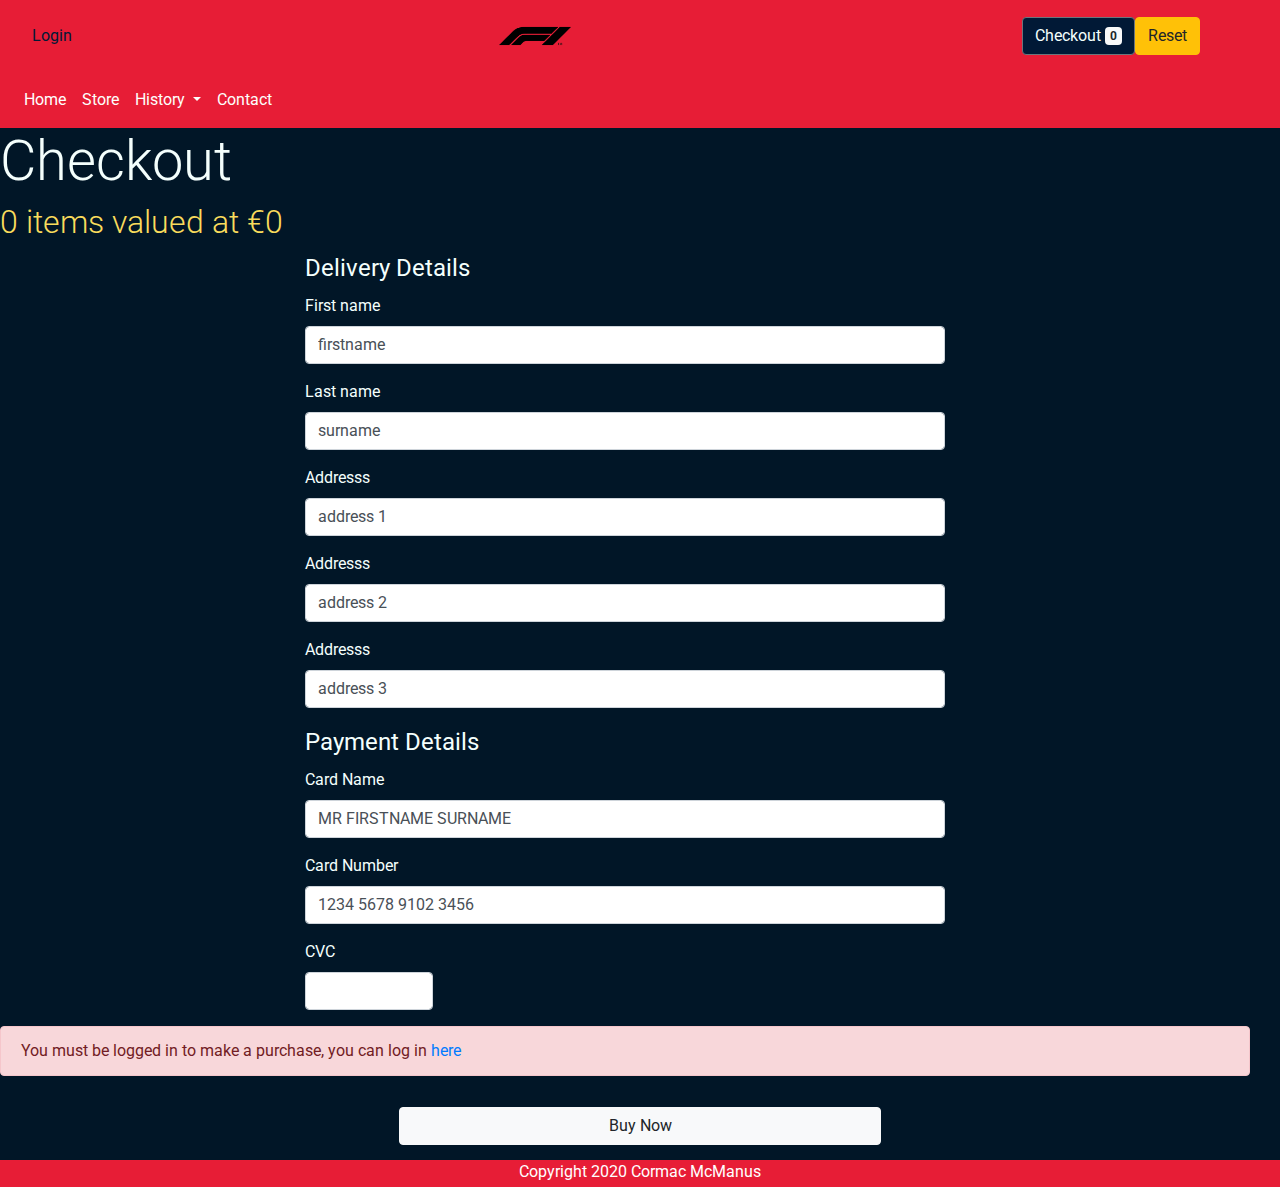
<file: Checkout.html>
<!DOCTYPE html>
<html lang="en">
    <head>
        
        <meta name="viewport" content="width=device-width, initial-scale=1, shrink-to-fit=no" />
        <link rel="stylesheet" href="Styles/bootstrap.min.css" />
        <link rel="custom stylesheet" href="Styles/custom.css" />
        <link rel="preconnect" href="https://fonts.gstatic.com">
        <link href="https://fonts.googleapis.com/css2?family=Roboto&display=swap" rel="stylesheet">
    </head>
    <body>
        <header>
            <!-- Top Bar-->
            <div class="topNavs">
                <ul class="nav">
                    <div class="TopContainer">
                        <a href="#" id="loginlogout">Login</a>
                        <img id="logoIMG" src="Images/f1-logo-black.png" />
                        <div class="btn-toolbar" id="checkout-box-container">
                            <a class="nav-item nav-link" href="#" id="checkout-box">
                                <button id="checkout-button" type="button" class="btn btn-secondary ml-2"> Checkout <span class="badge badge-light" id="checkout"></span></button><button id="reset-button" class="btn btn-warning" onclick="ResetCart()">Reset</button>
                            </a>
                        </div>
                    </div>
                </ul>
            </div>
        </header>

        <!-- Main Navbar -->
        <nav class="navbar navbar-expand-lg navbar-dark bg-dark">
            <button class="navbar-toggler" type="button" data-toggle="collapse" data-target="#navbarSupportedContent" aria-controls="navbarSupportedContent" aria-expanded="false" aria-label="Toggle navigation">
                <span class="navbar-toggler-icon"></span>
            </button>

            <div class="collapse navbar-collapse" id="navbarSupportedContent">
                <ul class="navbar-nav mr-auto">
                    <li class="nav-item active">
                        <a class="nav-link" href="Index.html">Home<span class="sr-only">(current)</span></a>
                    </li>
                    <li class="nav-item">
                        <a class="nav-link" href="Store.html">Store</a>
                    </li>
                    <li class="nav-item dropdown">
                        <a class="nav-link dropdown-toggle" href="#" id="navbarDropdown" role="button" data-toggle="dropdown" aria-haspopup="true" aria-expanded="false">
                            History
                        </a>
                        <div class="dropdown-menu" aria-labelledby="navbarDropdown">
                            <a class="dropdown-item" href="60-80.html">1960 - 1980</a>
                            <a class="dropdown-item" href="80-00.html">1980 - 2000</a>
                            <a class="dropdown-item" href="00-20.html">2000 - 2020</a>
                        </div>
                    </li>
                    <li class="nav-item">
                        <a class="nav-link" href="Contact.html">Contact</a>
                    </li>
                </ul>
            </div>
        </nav>

        <!-- Main Content -->
        <main onload="EmbedCheckoutDetails()">
            <h1 class="display-4" style="color: #F4FFFD">Checkout</h1>
            <h1 id="checkout-details" class="display-4"></h1>
                <div class="row" style="max-width: 94vw;">    
        <div style="min-width: 100vw;" class="col-sm col-md-4"> 
          <form name="paymentdetails" id="pdetails" action="" method="get">
                <fieldset style="max-width: 50vw; margin: 0 auto;" >
                    <legend class="form-labels">Delivery Details</legend>
                    <div class="form-group">
                        <label for="getFirstName" class="form-labels">First name</label>
                        <input type="text" class="form-control" id="getFirstName" name="firstname" value="firstname" required>
                    </div>
                    <div class="form-group">
                        <label for="getLastName" class="form-labels">Last name</label> 
                        <input type="text" class="form-control" id="getLastName" name="lastname" value="surname" required>
                    </div>    
                    <div class="form-group">
                        <label for="getAddress1" class="form-labels">Addresss</label> 
                        <input type="text" class="form-control" id="getAddress1" name="address2" value="address 1" required>
                    </div> 
                    <div class="form-group">
                        <label for="getAddress2" class="form-labels">Addresss</label> 
                        <input type="text" class="form-control" id="getAddress2" name="address2"  value="address 2"  required>
                    </div> 
                        <div class="form-group">
                        <label for="getAddress3" class="form-labels">Addresss</label> 
                        <input type="text" class="form-control" id="getAddress3" name="address3"  value="address 3"  required>
                    </div> 
                </fieldset>    
                <fieldset style="max-width: 50vw; margin: 0 auto;">
                    <legend class="form-labels">Payment Details</legend>
                    <div class="form-group">
                        <label for="getCardName" class="form-labels">Card Name</label> 
                        <input type="text" class="form-control" id="getCardName" name="cardname" value="MR FIRSTNAME SURNAME" required>
                    </div>   
                    <div class="form-group">
                        <label for="getCardNumber" class="form-labels">Card Number</label> 
                        <input type="text" class="form-control" id="getCardNumber" name="cardnumber" value="1234 5678 9102 3456" pattern="[0-9]{4}[\s][0-9]{4}[\s][0-9]{4}[\s][0-9]{4}" required>
                    </div>
                    <div class="form-group">
                        <label for="getCardCVC" class="form-labels">CVC</label> 
                        <input style="width: 10vw" type="password" class="form-control" id="getCardNumber" name="cardnumber" pattern="[0-9]{3}" required>
                    </div>
                </fieldset>    
                <div class="alert alert-success d-none" id="payment-success" role="alert">
                    Thank you for your purchase. You will receive delivery details via email. Please return to our <a href="Store.html">Shopping Page</a>.
                </div>
                <div class="alert alert-danger d-none" id="payment-failure" role="alert">
                  There seems to be a problem with the card details you entered.
                </div>
                <div class="alert alert-danger d-none" id="no-login-failure">You must be logged in to make a purchase, you can log in <a href="login.html">here</a></div>
                
              <div class="container" style="width: 40vw">
                  <input type='submit' class="btn btn-primary" id="buy-button" value="Buy Now" style="width: 100%; margin: 15px">
              </div>
              

    
            </form>


        </div> 
    </div> 
        </main>

        <!--Footer-->
        <footer>
            <div class="container-fluid" id="footerNav">
                
                <p id="CRText">Copyright 2020 Cormac McManus</p>
            </div>
        </footer>

        <script src="Scripts/tether.js"></script>
        <script src="Scripts/jquery-3.5.1.min.js"></script>
        <script src="Scripts/bootstrap.min.js"></script>
        <script src="Scripts/custom.js"></script>
        
    </body>
</html>
</file>
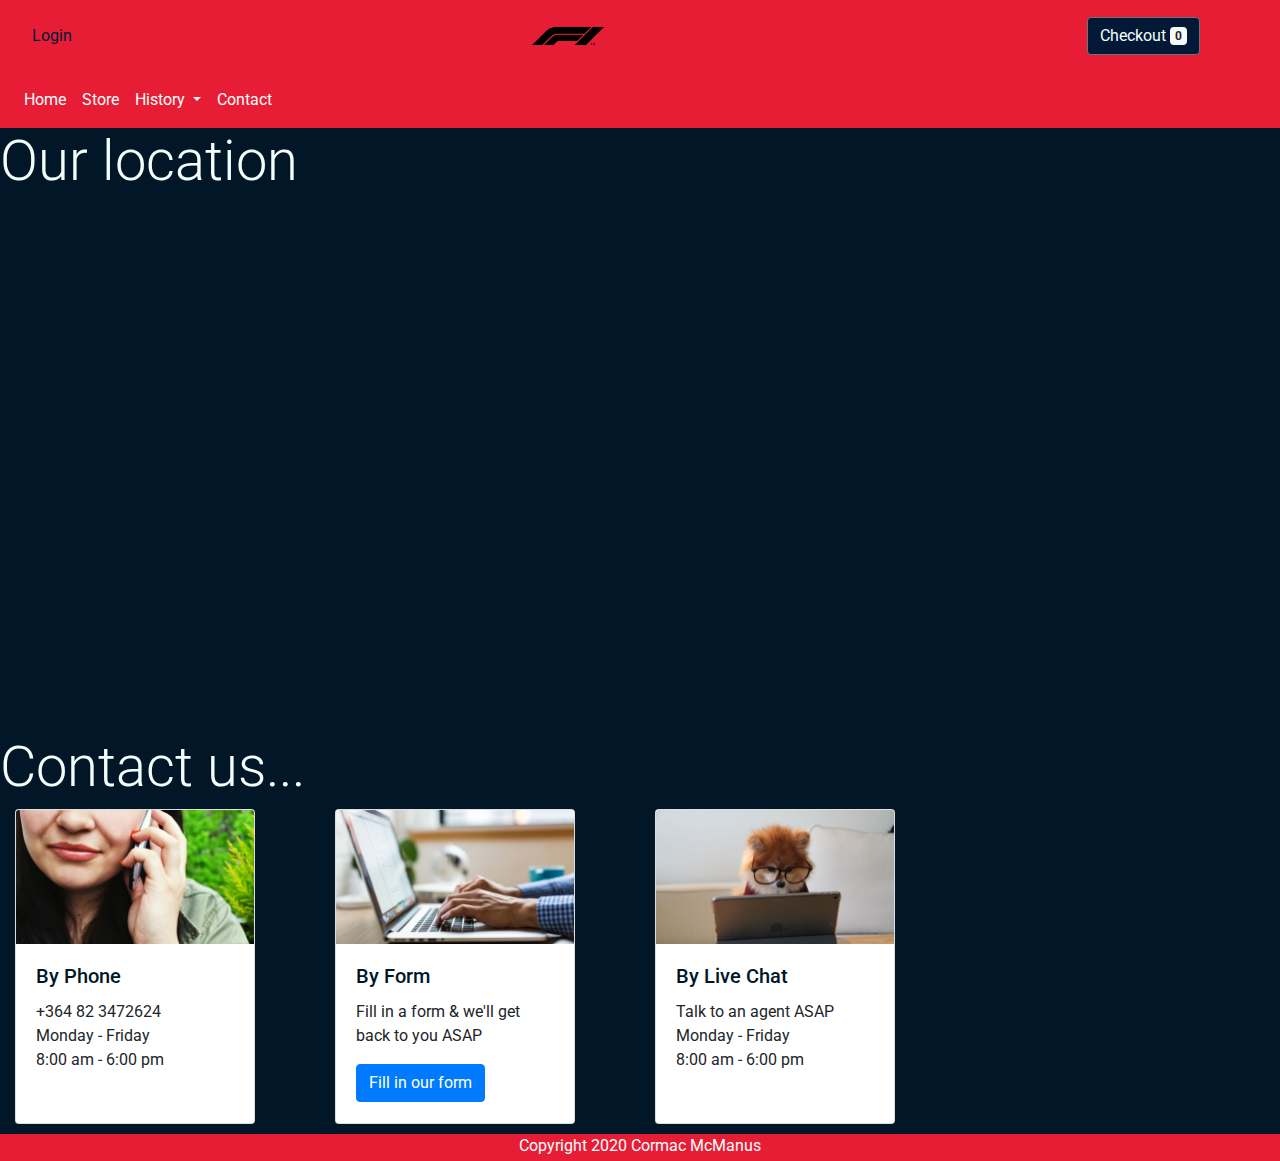
<file: Contact.html>
<!DOCTYPE html>
<html lang="en">
    <head>
        
        <meta name="viewport" content="width=device-width, initial-scale=1, shrink-to-fit=no" />
        <link rel="stylesheet" href="Styles/bootstrap.min.css" />
        <link rel="custom stylesheet" href="Styles/custom.css" />
        <link rel="preconnect" href="https://fonts.gstatic.com">
        <link href="https://fonts.googleapis.com/css2?family=Roboto&display=swap" rel="stylesheet">
    </head>
    <body>
        <header>
            <!-- Top Bar-->
            <div class="topNavs">
                <ul class="nav">
                    <div class="TopContainer">
                        <a href="#" id="loginlogout">Login</a>
                        <img id="logoIMG" src="Images/f1-logo-black.png" />
                        <div class="btn-toolbar" id="checkout-box-container">
                            <a class="nav-item nav-link" href="Checkout.html" id="checkout-box">
                                <button id="checkout-button" type="button" class="btn btn-secondary ml-2"> Checkout <span class="badge badge-light" id="checkout"></span> </button>
                            </a>
                        </div>
                    </div>
                </ul>
            </div>
        </header>

        <!-- Main Navbar -->
        <nav class="navbar navbar-expand-lg navbar-dark bg-dark">
            <button class="navbar-toggler" type="button" data-toggle="collapse" data-target="#navbarSupportedContent" aria-controls="navbarSupportedContent" aria-expanded="false" aria-label="Toggle navigation">
                <span class="navbar-toggler-icon"></span>
            </button>

            <div class="collapse navbar-collapse" id="navbarSupportedContent">
                <ul class="navbar-nav mr-auto">
                    <li class="nav-item active">
                        <a class="nav-link" href="#">Home<span class="sr-only">(current)</span></a>
                    </li>
                    <li class="nav-item">
                        <a class="nav-link" href="Store.html">Store</a>
                    </li>
                    <li class="nav-item dropdown">
                        <a class="nav-link dropdown-toggle" href="#" id="navbarDropdown" role="button" data-toggle="dropdown" aria-haspopup="true" aria-expanded="false">
                            History
                        </a>
                        <div class="dropdown-menu" aria-labelledby="navbarDropdown">
                            <a class="dropdown-item" href="60-80.html">1960 - 1980</a>
                            <a class="dropdown-item" href="80-00.html">1980 - 2000</a>
                            <a class="dropdown-item" href="00-20.html">2000 - 2020</a>
                        </div>
                    </li>
                    <li class="nav-item">
                        <a class="nav-link" href="Contact.html">Contact</a>
                    </li>
                </ul>
            </div>
        </nav>

        <!-- Main Content -->
        <main>
            <h1 class="display-4" style="color: #F4FFFD">Our location</h1>
            <iframe src="https://www.google.com/maps/embed?pb=!1m18!1m12!1m3!1d2329.434656780722!2d-8.462274883966135!3d54.27857811217451!2m3!1f0!2f0!3f0!3m2!1i1024!2i768!4f13.1!3m3!1m2!1s0x485ee84ef3fb4b37%3A0xc76b5b21d985fb79!2sInstitute%20of%20Technology%20Sligo!5e0!3m2!1sen!2sie!4v1607781830488!5m2!1sen!2sie" width="100%" height="500" frameborder="0" style="margin-bottom: :15px;" allowfullscreen="" aria-hidden="false" tabindex="0"></iframe>
            <br>
            <br>
            
            <h1 class="display-4" style="color: #F4FFFD">Contact us...</h1>
            
            
            <div class="container-fluid">
                <div class="row">
                    <!-- Phone -->
                    <div class="col-xs-12 col-sm-6 col-md-4 col-lg-3" style="margin-bottom: 10px;">
                        <div class="card" style="width: 15rem; height: 315px">
                            <img class="card-img-top" src="Images/phone.jpg" alt="Card image cap">
                            <div class="card-body">
                                <h5 class="card-title">By Phone</h5>
                                <p class="card-text">+364 82 3472624<br> Monday - Friday <br>  8:00 am - 6:00 pm
                                
                            </div>
                        </div>
                    </div>
                    
                    <!-- Email -->
                    <div class="col-xs-12 col-sm-6 col-md-4 col-lg-3" style="margin-bottom: 10px;">
                        <div class="card" style="width: 15rem; height: 315px">
                            <img class="card-img-top" src="Images/email.jpg" alt="Card image cap">
                            <div class="card-body">
                                <h5 class="card-title">By Form</h5>
                                <p class="card-text">Fill in a form & we'll get back to you ASAP</p>
                                <a href="form.html"><button class="btn btn-primary">Fill in our form</button></a>
                            </div>
                        </div>
                    </div>
                    
                    <!-- Live chat-->
                    <div class="col-xs-12 col-sm-6 col-md-4 col-lg-3">
                        <div class="card" style="width: 15rem; height: 315px">
                            <img class="card-img-top" src="Images/CookieThePom.jpg" alt="Card image cap">
                            <div class="card-body">
                                <h5 class="card-title">By Live Chat</h5>
                                <p class="card-text">Talk to an agent ASAP <br> Monday - Friday <br> 8:00 am - 6:00 pm</p><p></p>
                            </div>
                        </div>
                    </div>
                </div>
                
            </div>
            
        </main>

        <!--Footer-->
        <footer>
            <div class="container-fluid" id="footerNav">
                
                <p id="CRText">Copyright 2020 Cormac McManus</p>
            </div>
        </footer>

        <script src="Scripts/tether.js"></script>
        <script src="Scripts/jquery-3.5.1.min.js"></script>
        <script src="Scripts/bootstrap.min.js"></script>
        <script src="Scripts/custom.js"></script>
    </body>
</html>
</file>
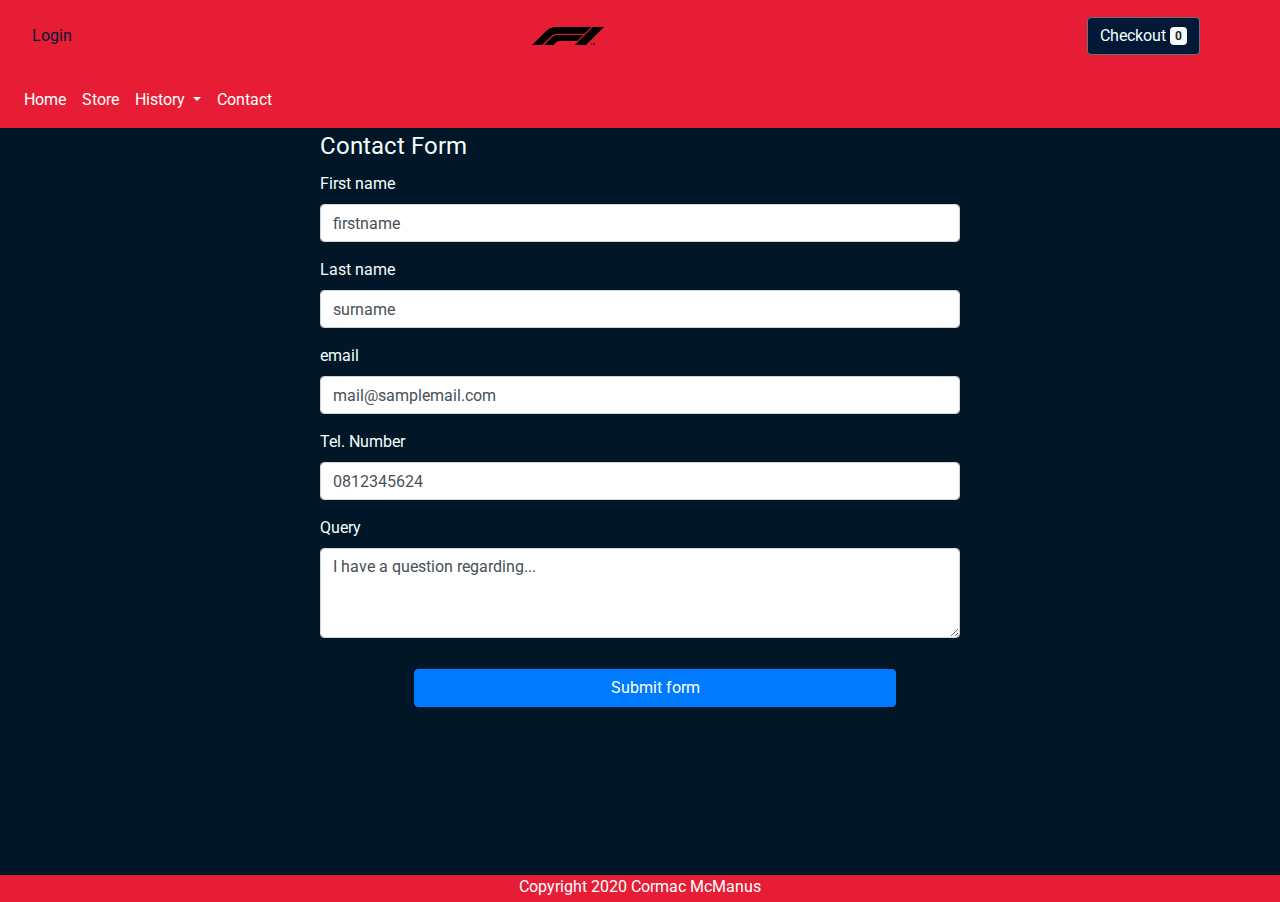
<file: form.html>
<!DOCTYPE html>
<html lang="en">
    <head>
        
        <meta name="viewport" content="width=device-width, initial-scale=1, shrink-to-fit=no" />
        <link rel="stylesheet" href="Styles/bootstrap.min.css" />
        <link rel="custom stylesheet" href="Styles/custom.css" />
        <link rel="preconnect" href="https://fonts.gstatic.com">
        <link href="https://fonts.googleapis.com/css2?family=Roboto&display=swap" rel="stylesheet">
    </head>
    <body>
        <header>
            <!-- Top Bar-->
            <div class="topNavs">
                <ul class="nav">
                    <div class="TopContainer">
                        <a href="#" id="loginlogout">Login</a>
                        <img id="logoIMG" src="Images/f1-logo-black.png" />
                        <div class="btn-toolbar" id="checkout-box-container">
                            <a class="nav-item nav-link" href="Checkout.html" id="checkout-box">
                                <button id="checkout-button" type="button" class="btn btn-secondary ml-2"> Checkout <span class="badge badge-light" id="checkout"></span> </button>
                            </a>
                        </div>
                    </div>
                </ul>
            </div>
        </header>

        <!-- Main Navbar -->
        <nav class="navbar navbar-expand-lg navbar-dark bg-dark">
            <button class="navbar-toggler" type="button" data-toggle="collapse" data-target="#navbarSupportedContent" aria-controls="navbarSupportedContent" aria-expanded="false" aria-label="Toggle navigation">
                <span class="navbar-toggler-icon"></span>
            </button>

            <div class="collapse navbar-collapse" id="navbarSupportedContent">
                <ul class="navbar-nav mr-auto">
                    <li class="nav-item active">
                        <a class="nav-link" href="#">Home<span class="sr-only">(current)</span></a>
                    </li>
                    <li class="nav-item">
                        <a class="nav-link" href="Store.html">Store</a>
                    </li>
                    <li class="nav-item dropdown">
                        <a class="nav-link dropdown-toggle" href="#" id="navbarDropdown" role="button" data-toggle="dropdown" aria-haspopup="true" aria-expanded="false">
                            History
                        </a>
                        <div class="dropdown-menu" aria-labelledby="navbarDropdown">
                            <a class="dropdown-item" href="60-80.html">1960 - 1980</a>
                            <a class="dropdown-item" href="80-00.html">1980 - 2000</a>
                            <a class="dropdown-item" href="00-20.html">2000 - 2020</a>
                        </div>
                    </li>
                    <li class="nav-item">
                        <a class="nav-link" href="Contact.html">Contact</a>
                    </li>
                </ul>
            </div>
        </nav>

        <!-- Main Content -->
        <main style="min-height: 83vh;">
                  <form name="contactdetails" id="contactdetails" action="" method="get">
                <fieldset style="max-width: 50vw; margin: 0 auto;" >
                    <legend class="form-labels">Contact Form</legend>
                    <!-- First Name -->
                    <div class="form-group">
                        <label for="getFirstName" class="form-labels">First name</label>
                        <input type="text" class="form-control" id="getFirstName" name="firstname" value="firstname" required>
                    </div>
                    <!-- Surname -->
                    <div class="form-group">
                        <label for="getLastName" class="form-labels">Last name</label> 
                        <input type="text" class="form-control" id="getLastName" name="lastname" value="surname" required>
                    </div>
                    <!-- email address -->
                    <div class="form-group">
                        <label for="getemail" class="form-labels">email</label> 
                        <input type="text" class="form-control" id="getLastName" name="email" value="mail@samplemail.com" pattern=".+@.+\..+" required>
                    </div>
                    <!-- phone number -->
                    <div class="form-group">
                        <label for="getPhoneNo" class="form-labels">Tel. Number</label> 
                        <input type="tel" class="form-control" id="getPhoneNo" name="phoneno" value="0812345624" pattern="[0-9]{10}" required>
                    </div>
                    <!-- Query -->
                    <div class="form-group">
                        <label for="getQuery" class="form-labels">Query</label>
                        <textarea class="form-control" id="getQuery" name="query" style="height: 10vh;">I have a question regarding...</textarea>
                    </div>
                    
                </fieldset>   
                
              <div class="container" style="width: 40vw">
                  <input type='submit' class="btn btn-primary" id="submit-form-button" value="Submit form" style="width: 100%; margin: 15px">
              </div>
              

    
            </form>
        </main>

        <!--Footer-->
        <footer>
            <div class="container-fluid" id="footerNav">
                
                <p id="CRText">Copyright 2020 Cormac McManus</p>
            </div>
        </footer>

        <script src="Scripts/tether.js"></script>
        <script src="Scripts/jquery-3.5.1.min.js"></script>
        <script src="Scripts/bootstrap.min.js"></script>
        <script src="Scripts/custom.js"></script>
        <script src="Scripts/contactform.js"></script>
    </body>
</html>
</file>
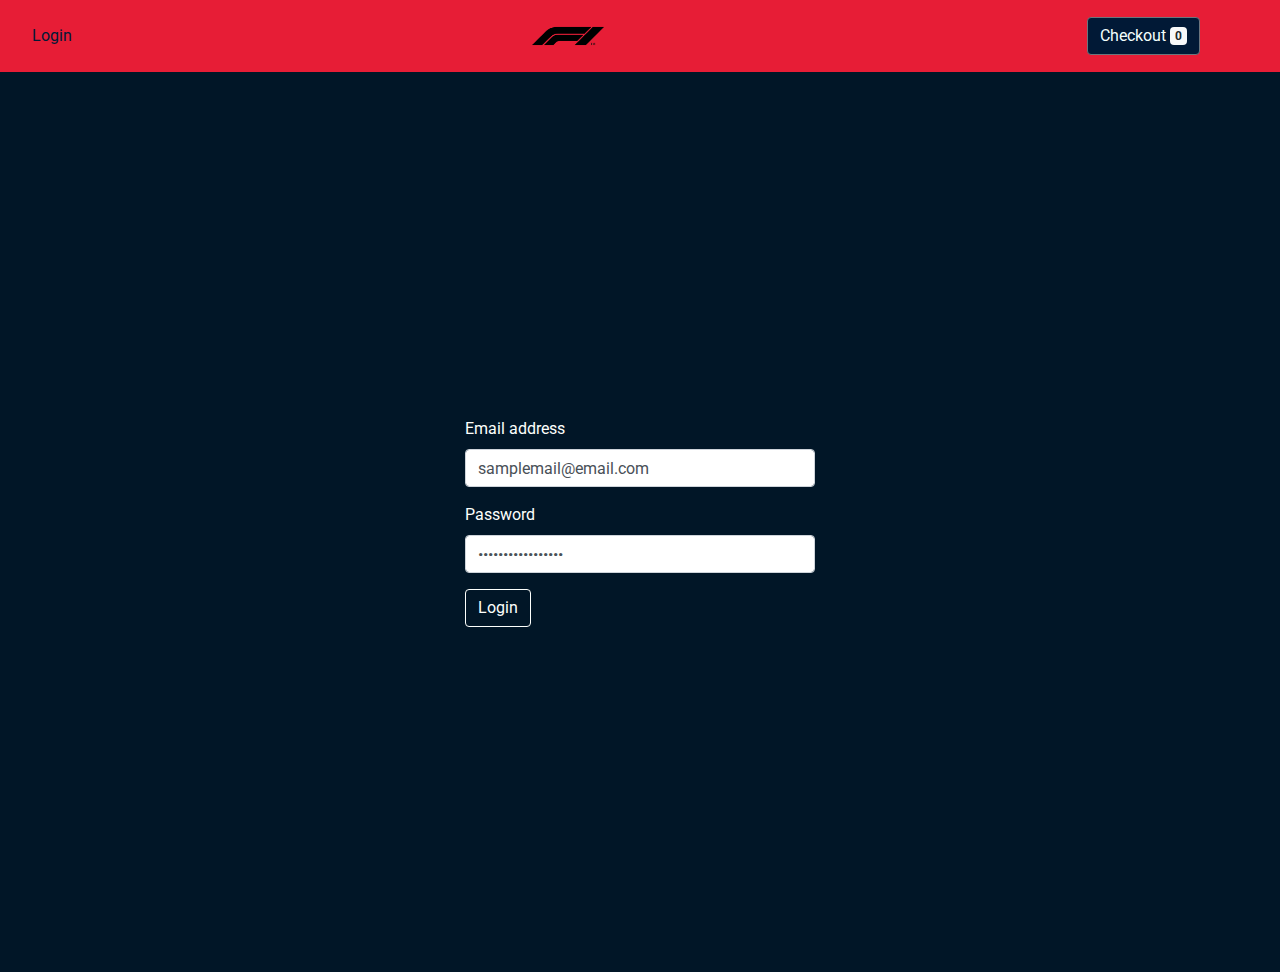
<file: login.html>
<!DOCTYPE html>
<html lang="en">
<head>
  <meta charset="utf-8">
  <meta name="viewport" content="width=device-width, initial-scale=1, shrink-to-fit=no">
  <meta name="description" content="">
  <meta name="author" content="">
  <title>Registration Form Lab 5</title>
  <!-- Bootstrap core CSS -->
  <link href="Styles/bootstrap.min.css" rel="stylesheet">
  <link href="Styles/custom.css" rel="stylesheet">
  <link rel="preconnect" href="https://fonts.gstatic.com">
  <link href="https://fonts.googleapis.com/css2?family=Roboto&display=swap" rel="stylesheet">
</head>
<body>
      <header>
            <!-- Top Bar-->
            <div class="topNavs">
                <ul class="nav">
                    <div class="TopContainer">
                        <a href="#" id="loginlogout">Login</a>
                        <img id="logoIMG" src="Images/f1-logo-black.png" />
                        <div class="btn-toolbar" id="checkout-box-container">
                            <a class="nav-item nav-link" href="Checkout.html" id="checkout-box">
                                <button id="checkout-button" type="button" class="btn btn-secondary ml-2"> Checkout <span class="badge badge-light" id="checkout"></span> </button>
                            </a>
                        </div>
                    </div>
                </ul>
            </div>
        </header>
    
<main class="container"> 
    <div class="row justify-content-center" style="min-height: 100vh;">    
        <div class="col-sm col-md-4 align-self-center">
            <div class="alert alert-danger d-none" role="alert" id="loginerror">The username or password you entered is incorrect. <a href="">Forgot your password?</a></div>    
            <form name="login" action="" method="get" >
                <div class="form-group">
                    <label for="getEmail" style="color: #FDFFFC;">Email address</label>
                    <input type="email" class="form-control" id="getEmail" name="email" value="samplemail@email.com" required>
                </div>
                <div class="form-group">
                    <label for="getPassword1" style="color: #FDFFFC">Password</label> 
                    <input type="password" class="form-control" id="getPassword1" name="password" value="samplePasswordOne" required>
                </div>    
                <input type='submit' class="btn btn-dark" value="Login">
            </form>

        </div> 
    </div>
    

    
</main>
    <script src="Scripts/jquery-3.5.1.min.js"></script>
    <script src="Scripts/bootstrap.bundle.min.js"></script> 
    <script src="Scripts/custom.js"></script>   
    
</body>
</html>
</file>
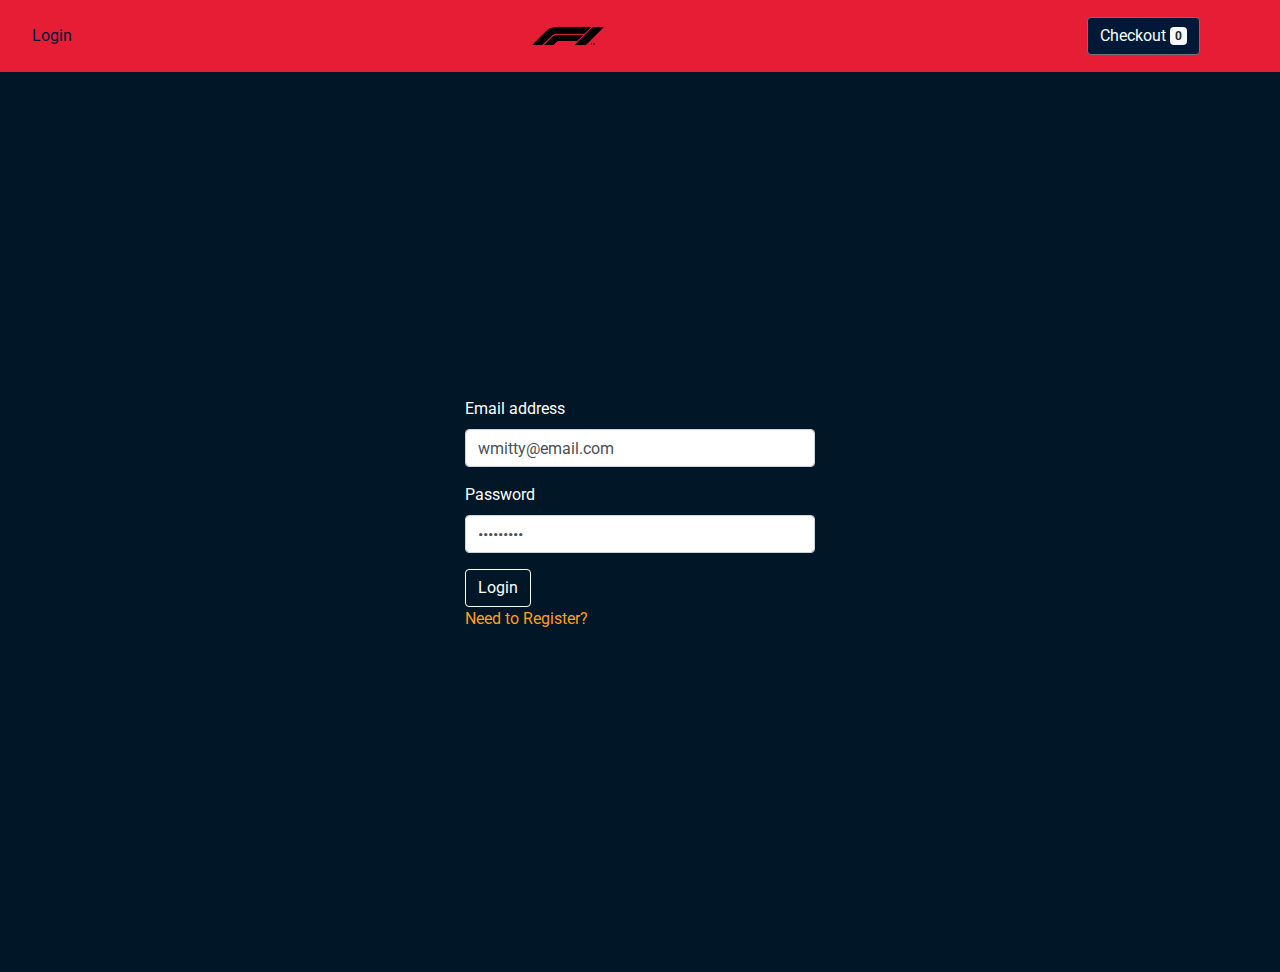
<file: Login.html>
<!DOCTYPE html>
<html lang="en">
<head>
  <meta charset="utf-8">
  <meta name="viewport" content="width=device-width, initial-scale=1, shrink-to-fit=no">
  <meta name="description" content="">
  <meta name="author" content="">
  <title>Registration Form Lab 5</title>
  <!-- Bootstrap core CSS -->
  <link href="Styles/bootstrap.min.css" rel="stylesheet">
  <link href="Styles/custom.css" rel="stylesheet">
  <link rel="preconnect" href="https://fonts.gstatic.com">
  <link href="https://fonts.googleapis.com/css2?family=Roboto&display=swap" rel="stylesheet">
</head>
<body>
      <header>
            <!-- Top Bar-->
            <div class="topNavs">
                <ul class="nav">
                    <div class="TopContainer">
                        <a href="#" id="loginlogout">Login</a>
                        <img id="logoIMG" src="Images/f1-logo-black.png" />
                        <div class="btn-toolbar" id="checkout-box-container">
                            <a class="nav-item nav-link" href="Checkout.html" id="checkout-box">
                                <button id="checkout-button" type="button" class="btn btn-secondary ml-2"> Checkout <span class="badge badge-light" id="checkout"></span> </button>
                            </a>
                        </div>
                    </div>
                </ul>
            </div>
        </header>
    
<main class="container"> 
    <div class="row justify-content-center" style="min-height: 100vh;">    
        <div class="col-sm col-md-4 align-self-center">
            <div class="alert alert-danger d-none" role="alert" id="loginerror">The username or password you entered is incorrect. <a href="">Forgot your password?</a></div>    
            <form name="login" action="" method="get" >
                <div class="form-group">
                    <label for="getEmail" style="color: #FDFFFC;">Email address</label>
                    <input type="email" class="form-control" id="getEmail" name="email" value="wmitty@email.com" required>
                </div>
                <div class="form-group">
                    <label for="getPassword1" style="color: #FDFFFC">Password</label> 
                    <input type="password" class="form-control" id="getPassword1" name="password" value="password1" required>
                </div>    
                <input type='submit' class="btn btn-dark" value="Login">
            </form>
            <p> <a href="#" style="color: #FF9F1C">Need to Register?</a></p>

        </div> 
    </div>
    

    
</main>
    <script src="Scripts/jquery-3.5.1.min.js"></script>
    <script src="Scripts/bootstrap.bundle.min.js"></script> 
    <script src="Scripts/custom.js"></script>   
    
</body>
</html>
</file>
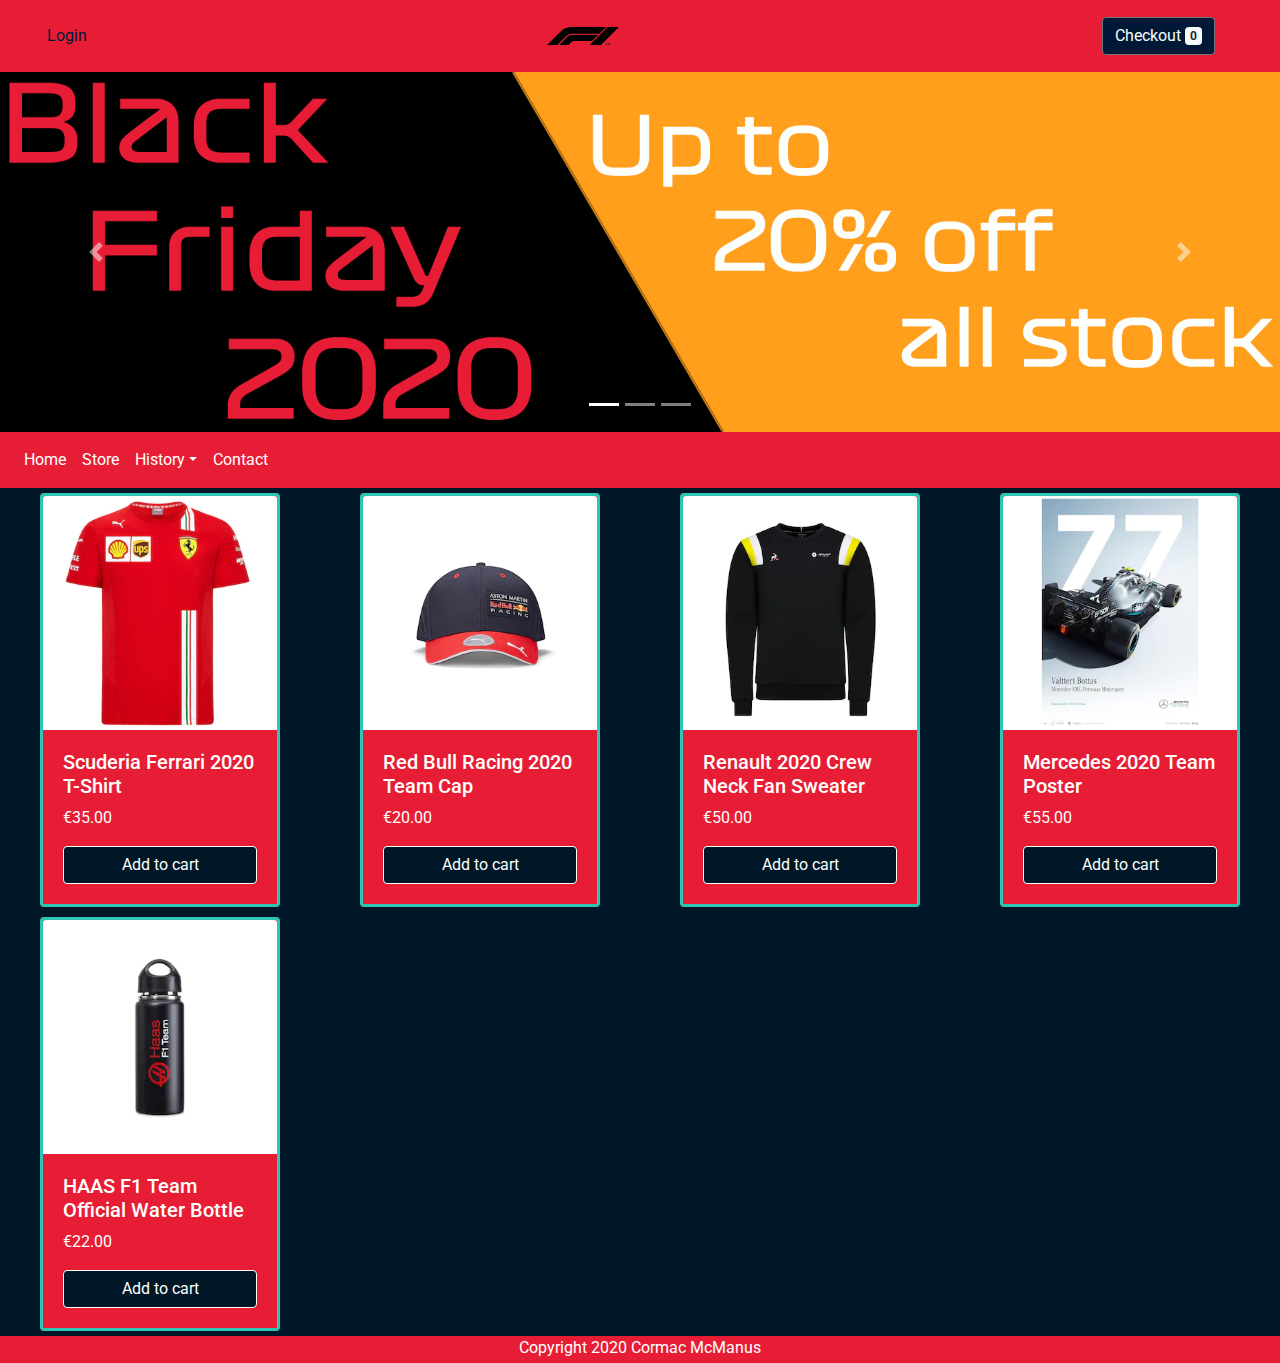
<file: Store.html>
<!DOCTYPE html>
<html lang="en">
    <head>
        <meta name="viewport" content="width=device-width, initial-scale=1, shrink-to-fit=no" />
        <link rel="stylesheet" href="Styles/bootstrap.min.css" />
        <link rel="custom stylesheet" href="Styles/custom.css" />
        <link rel="preconnect" href="https://fonts.gstatic.com">
        <link href="https://fonts.googleapis.com/css2?family=Roboto&display=swap" rel="stylesheet">
    </head>
    <body>
        <header>
            <!-- Top Bar-->
            <div class="topNavs container-fluid">
                <ul class="nav">
                    <div class="TopContainer">
                        <a href="#" id="loginlogout">Login</a>
                        <img id="logoIMG" src="Images/f1-logo-black.png" />
                        <div class="btn-toolbar" id="checkout-box-container">
                            <a class="nav-item nav-link" href="Checkout.html" id="checkout-box">
                                <button id="checkout-button" type="button" class="btn btn-secondary ml-2"> Checkout <span class="badge badge-light" id="checkout"></span> </button>
                            </a>
                        </div>
                    </div>
                </ul>
            </div>
        </header>

        <!-- Carousel -->
        <!-- Indicators -->
        <div id="carouselExampleIndicators" class="carousel slide" data-ride="carousel">
            <ol class="carousel-indicators">
                <li data-target="#carouselExampleIndicators" data-slide-to="0" class="active"></li>
                <li data-target="#carouselExampleIndicators" data-slide-to="1"></li>
                <li data-target="#carouselExampleIndicators" data-slide-to="2"></li>
            </ol>

            <div class="carousel-inner">
                <!-- Ferrari Image -->
                <div class="carousel-item active">
                    <img src="Images/CarouselImages/BlackFridayBanner.jpg" class="d-block w-100" alt="Image of black friday banner" />
                </div>

                <!-- Mercedes Image -->
                <div class="carousel-item">
                    <img src="Images/CarouselImages/HistoryOfF1Banner-Final.jpg" class="d-block w-100" alt="Image of Old & new F1 cars" />
                </div>
            </div>

            <!-- controls -->
            <a class="carousel-control-prev" href="#carouselExampleIndicators" role="button" data-slide="prev">
                <span class="carousel-control-prev-icon" aria-hidden="true"></span>
                <span class="sr-only">Previous</span>
            </a>
            <a class="carousel-control-next" href="#carouselExampleIndicators" role="button" data-slide="next">
                <span class="carousel-control-next-icon" aria-hidden="true"></span>
                <span class="sr-only">Next</span>
            </a>
        </div>

        <!-- Main Navbar -->
        <nav class="navbar navbar-expand-lg navbar-dark bg-dark">
            <button class="navbar-toggler" type="button" data-toggle="collapse" data-target="#navbarSupportedContent" aria-controls="navbarSupportedContent" aria-expanded="false" aria-label="Toggle navigation">
                <span class="navbar-toggler-icon"></span>
            </button>

            <div class="collapse navbar-collapse" id="navbarSupportedContent">
                <ul class="navbar-nav mr-auto">
                    <li class="nav-item">
                        <a class="nav-link" href="Index.html">Home</a>
                    </li>
                    <li class="nav-item active">
                        <a class="nav-link" href="#">Store<span class="sr-only">(current)</span></a>
                    </li>
                    <li class="nav-item dropdown">
                        <a class="nav-link dropdown-toggle" href="#" id="navbarDropdown" role="button" data-toggle="dropdown" aria-haspopup="true" aria-expanded="false">History</a>
                        <div class="dropdown-menu" aria-labelledby="navbarDropdown">
                            <a class="dropdown-item" href="60-80.html">1960 - 1980</a>
                            <a class="dropdown-item" href="80-00.html">1980 - 2000</a>
                            <a class="dropdown-item" href="00-20.html">2000 - 2020</a>
                        </div>
                    </li>
                    <li class="nav-item">
                        <a class="nav-link" href="Contact.html">Contact</a>
                    </li>
                </ul>
            </div>
        </nav>

        <!-- Main Content -->
        <main>
            
            <div class="container-fluid">
                <div class="row">
                    <div class="col-xs-12 col-sm-6 col-md-4 col-lg-3">
                          <div class="store card" style="width: 15rem;">
                              <img src="Images/Products/ferrariShirt.webp" class="card-img-top" alt="Ferrari Shirt">
                              <div class="card-body">
                                  <h5 class="store-card-title">Scuderia Ferrari 2020 T-Shirt</h5>
                                  <p class="card-text">€35.00</p>
                                  <button href="#" onclick="AddToCart(35)" class="btn btn-dark addtocart" style="width: 100%">Add to cart</button>
                              </div>
                        </div>
                    </div>
                    <div class="col-xs-12 col-sm-6 col-md-4 col-lg-3">
                          <div class="store card" style="width: 15rem;">
                              <img src="Images/Products/RBCap.webp" class="card-img-top" alt="...">
                              <div class="card-body">
                                  <h5 class="store-card-title">Red Bull Racing 2020 Team Cap</h5>
                                  <p class="card-text">€20.00</p>
                                  <button href="#" onclick="AddToCart(20)" class="btn btn-dark addtocart" style="width: 100%">Add to cart</button>
                              </div>
                        </div>
                    </div>
                    <div class="col-xs-12 col-sm-6 col-md-4 col-lg-3">
                          <div class="store card" style="width: 15rem;">
                              <img src="Images/Products/RenaultSweater.webp" class="card-img-top" alt="...">
                              <div class="card-body">
                                  <h5 class="store-card-title">Renault 2020 Crew Neck Fan Sweater</h5>
                                  <p class="card-text">€50.00</p>
                                  <button href="#" onclick="AddToCart(50)" class="btn btn-dark addtocart" style="width: 100%">Add to cart</button>
                              </div>
                        </div>
                    </div>
                    
                    <div class="col-xs-12 col-sm-6 col-md-4 col-lg-3">
                          <div class="store card" style="width: 15rem;">
                              <img src="Images/Products/MercedesPoster.webp" class="card-img-top" alt="...">
                              <div class="card-body">
                                  <h5 class="store-card-title">Mercedes 2020 Team Poster</h5>
                                  <p class="card-text">€55.00</p>
                                  <button href="#" onclick="AddToCart(55)" class="btn btn-dark addtocart" style="width: 100%">Add to cart</button>
                              </div>
                        </div>
                    </div>
                    
                    <div class="col-xs-12 col-sm-6 col-md-4 col-lg-3">
                          <div class="store card" style="width: 15rem">
                              <img src="Images/Products/HAASWaterBottle.webp" class="card-img-top" alt="...">
                              <div class="card-body">
                                  <h5 class="store-card-title">HAAS F1 Team Official Water Bottle</h5>
                                  <p class="card-text">€22.00</p>
                                  <button href="#" onclick="AddToCart(22)" class="btn btn-dark addtocart" style="width: 100%">Add to cart</button>
                              </div>
                        </div>
                    </div>
                    
                </div>
            </div>
            
            
          
        </main>

        <!--Footer-->
        <footer>
            <div class="container-fluid" id="footerNav">
                
                <p id="CRText">Copyright 2020 Cormac McManus</p>
            </div>
        </footer>

        <script src="Scripts/tether.js"></script>
        <script src="Scripts/jquery-3.5.1.min.js"></script>
        <script src="Scripts/bootstrap.min.js"></script>
        <script src="Scripts/custom.js"></script>
    </body>
</html>
</file>
<file: Styles/custom.css>
/* Body */
body{
    background-color: #011627;
}

/*change color of certain bootstrap elements*/

.btn-dark{
    background-color: #011627 !important;
    color: #FDFFFC !important;
    border: 1px solid #FDFFFC;
}

/*Bar at top of page, including Cart, Login, Logo*/
.TopContainer{
    min-height: 8vh;
    display: flex;
    justify-content: space-between;
    width: 95vw;
    padding-left: 2.5vw;
    height: 5vh;
    
}

.topNavs {
    background-color: #E71D36;
}

#logoIMG {
    height: 100%;
    display: flex;
    align-items: center;
}

#checkout-box-container{
    display: flex;
    align-items: center;
}

#checkout-box{
    display: flex;
    height: 75%;
    align-items: center;
}

#checkout-button{
    background-color: #011936;
    color: #F4FFFD;
}

#CartCounter {
    font-family: 'Roboto', sans-serif;
    color: white;
    float: left;
    font-size: 1.5em;
    margin-top: 2vh;
}

#loginlogout {
    font-family: 'Roboto', sans-serif;
    color: #011936;
    display: flex;
    align-items: center
}

#loginlogout:hover {
    color: #F4FFFD;
    text-decoration: none;
}


/*Main Navigation*/
ul li a {
    font-family: 'Roboto', sans-serif;
}

.navbar-dark {
    background-color: #E71D36 !important;
}

.navbar-dark .navbar-nav .nav-link{
    color: #FDFFFC;
}

.dropdown-menu{
    background-color: #E71D36;
}

.dropdown-menu .dropdown-item{
    color: #FDFFFC;
}

.dropdown-menu .dropdown-item:hover{
    color: black;
}

.navbar-dark .navbar-nav .nav-link:hover{
    color: black;
    background-color: white;
}

/************************ INDEX PAGE ************************/

/*Main Page Content*/
/*Cards & their containers*/

.home.card{
    border: 3px solid #2EC4B6;
    margin-top: 10px;
    border-radius: 6px;
    min-height: 80vh;
    margin: 5px auto;
    background-color: #E71D36;
}

.card-title{
    font-family: 'Roboto', sans-serif;
    color: #011627;
}

.cardList{
    font-family: 'Roboto', sans-serif;
    font-size: 0.8em;
    color: #FDFFFC;
}


/************************ STORE PAGE ************************/
.store.card{
    border: 3px solid #2EC4B6;
    background-color: #E71D36;
    color: white;
    margin: 5px auto;
}

.store-card-title{
    color: #FDFFFC;
}



/*Footer*/
footer{
    background-color: #E71D36;
    display: flex;
    height: 3vh;
}

#CRText{
    font-family: 'Roboto', sans-serif;
    color: white;
    text-align: center;
    font-size: 1em;
}
/************************ HISTORY PAGES ************************/

.display-4.article-title{
    color: #FDFFFC;
}

.article-container{
    border: 3px solid white;
    margin: 10px;
}

.col.img-col{
    min-width: 100%;
}

.article-img{
    max-width: 100%
}

.col.text-col{
    text-align: left; 
    background-color: #FDFFFC;
    padding: 10px;
}

/************************ CHECKOUT PAGE ************************/
#reset-button{
    
}

#checkout-details{
    color: #F9DC5C;
    font-size: 2em;
}

.form-labels{
    color: #F4FFFD;
}
</file>
